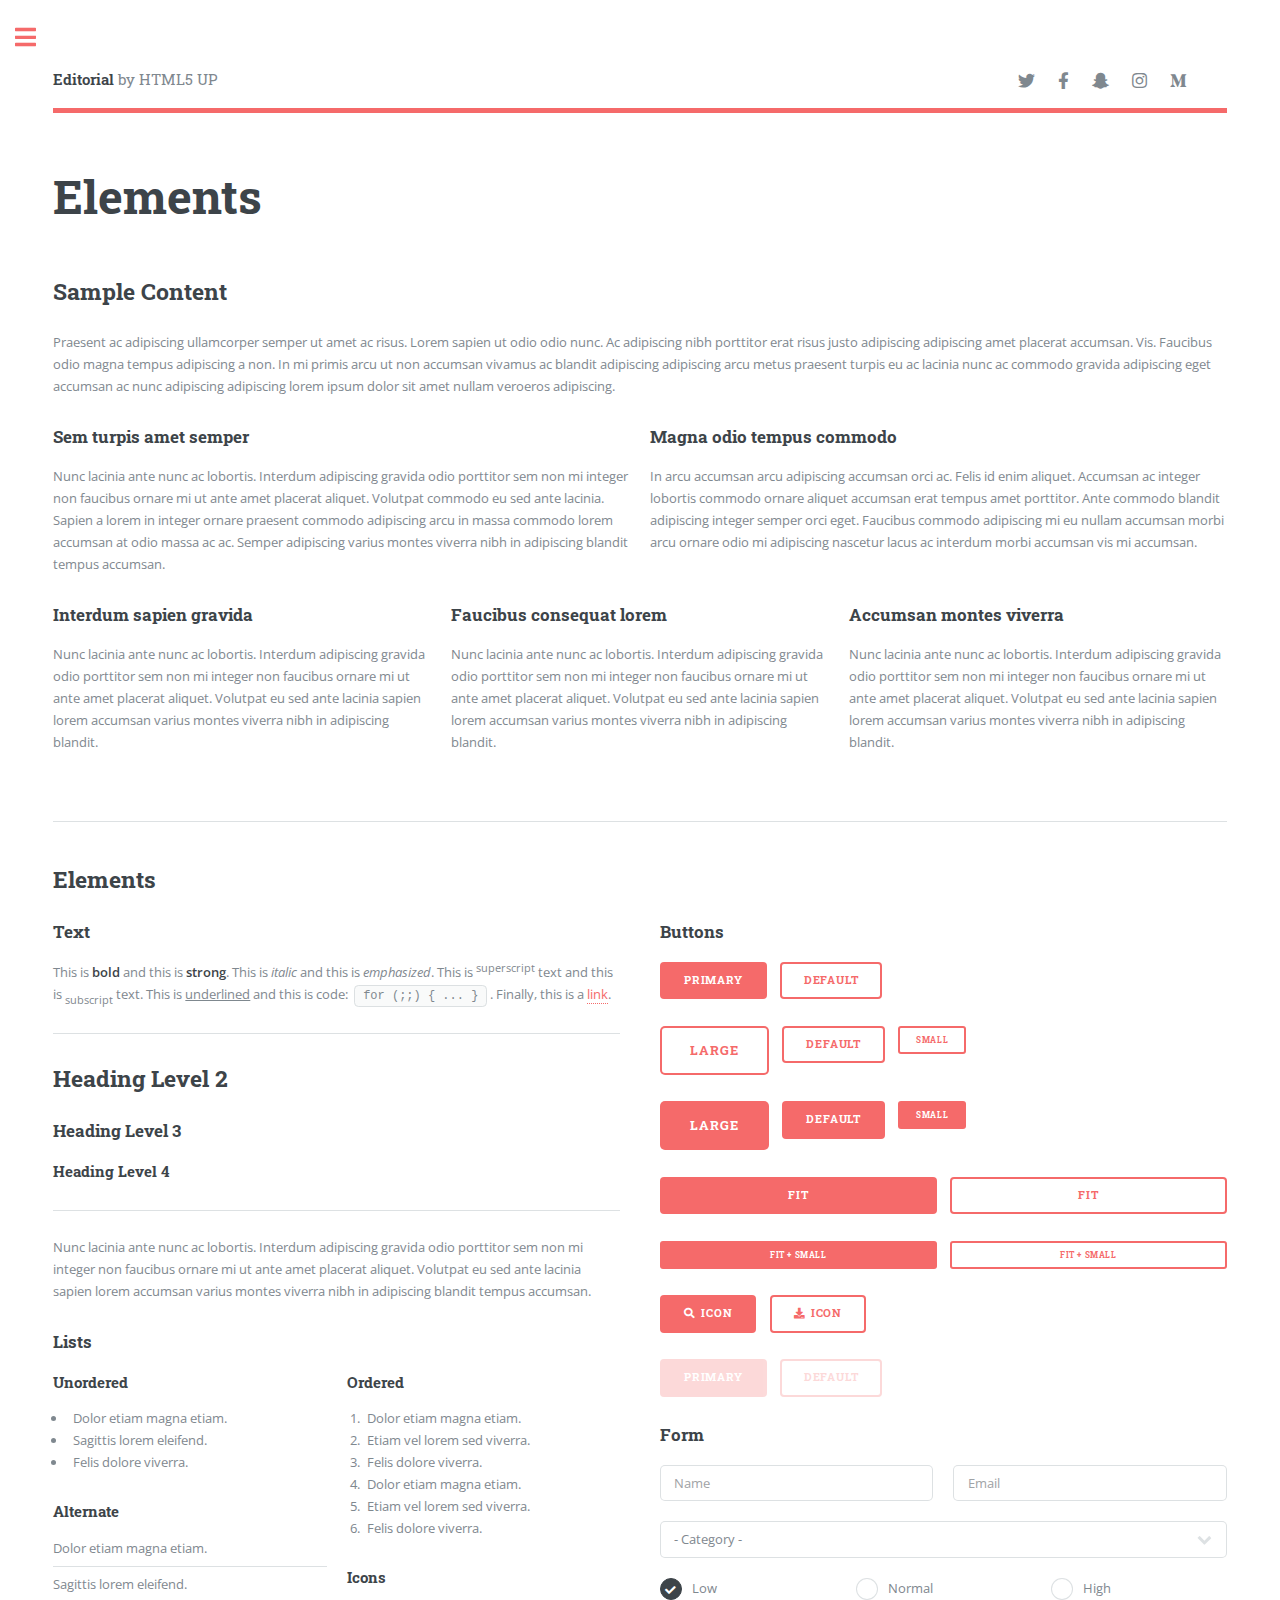
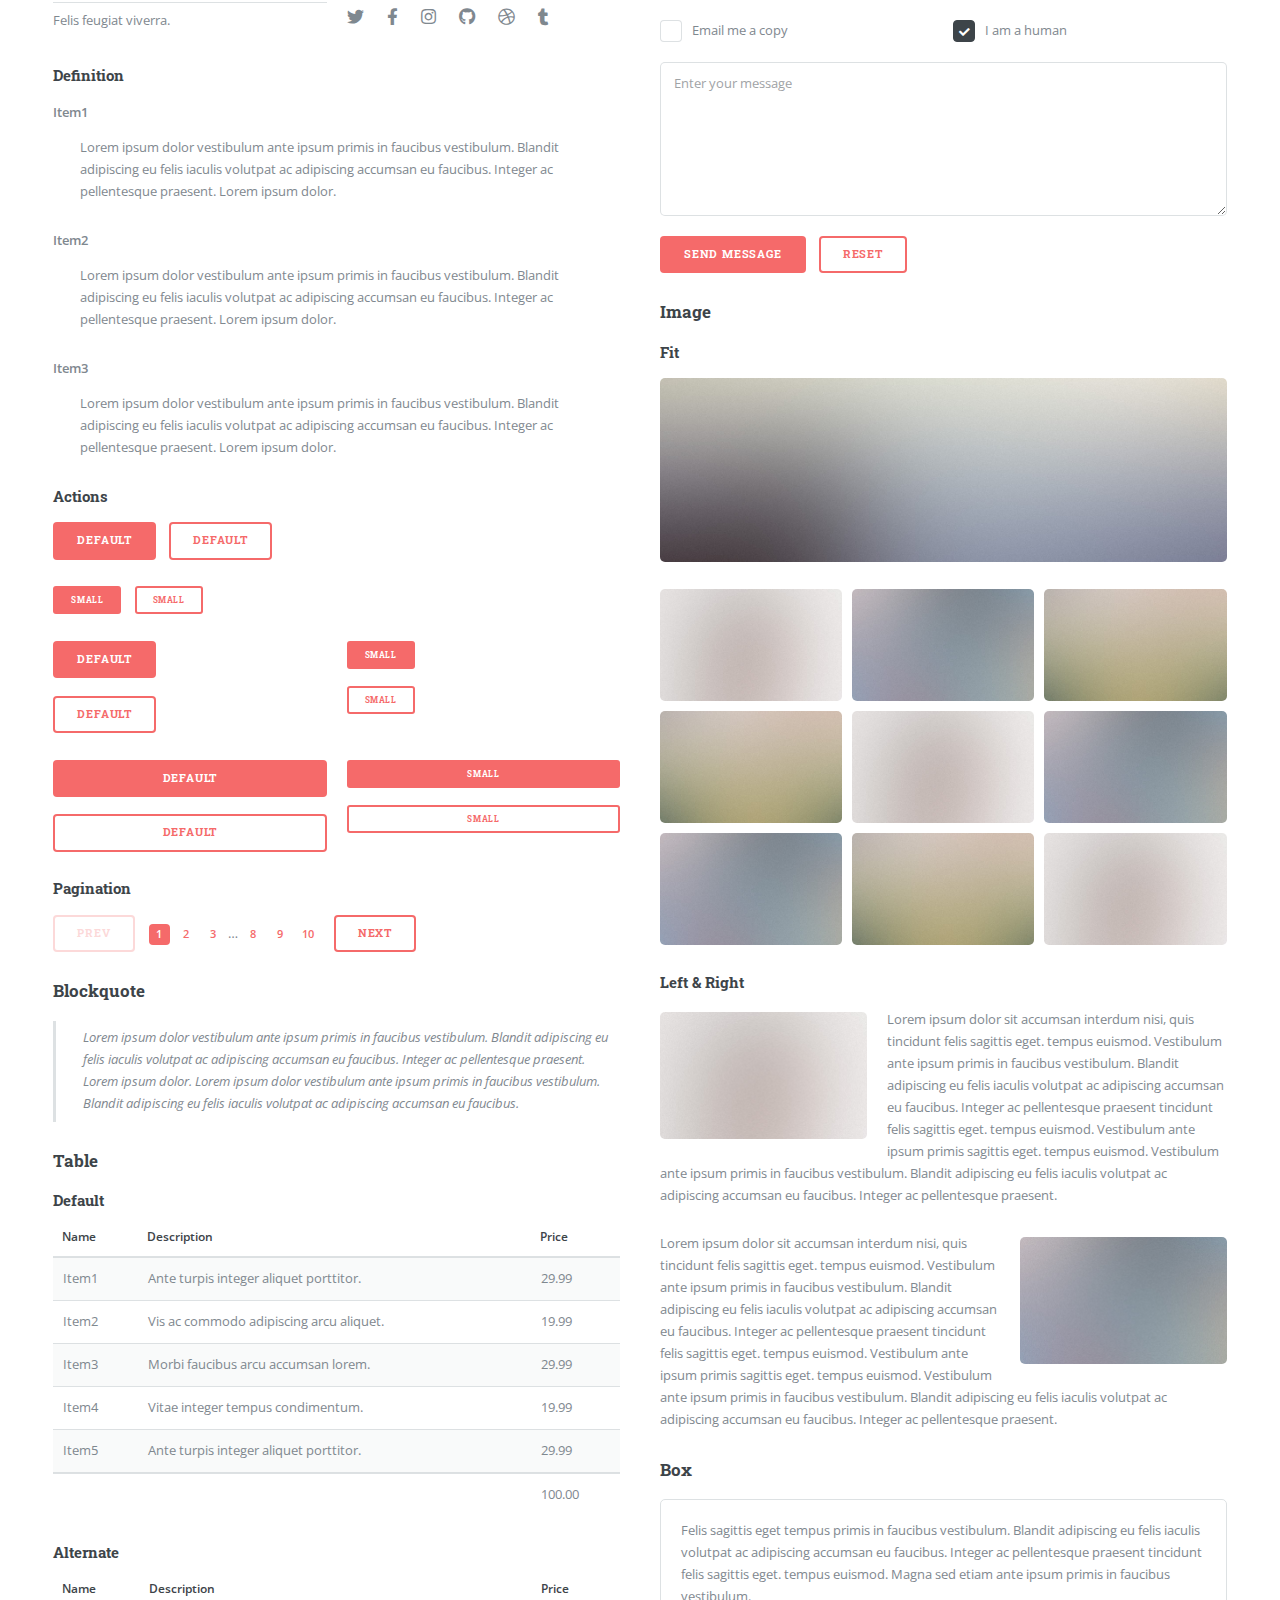
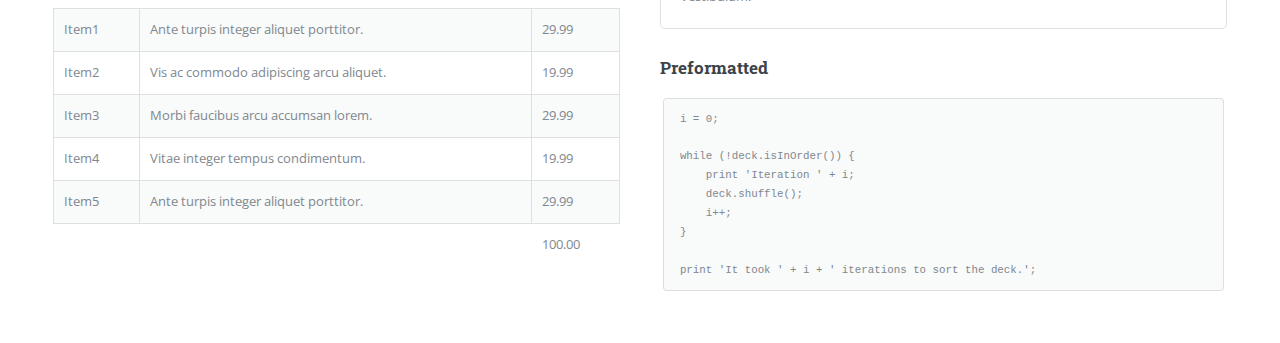
<file: elements.html>
<!DOCTYPE HTML>
<!--
	Editorial by HTML5 UP
	html5up.net | @ajlkn
	Free for personal and commercial use under the CCA 3.0 license (html5up.net/license)
-->
<html>
	<head>
		<title>Elements - Editorial by HTML5 UP</title>
		<meta charset="utf-8" />
		<meta name="viewport" content="width=device-width, initial-scale=1, user-scalable=no" />
		<link rel="stylesheet" href="assets/css/main.css" />
		
	</head>
	<body class="is-preload">

		<!-- Wrapper -->
			<div id="wrapper">

				<!-- Main -->
					<div id="main">
						<div class="inner">

							<!-- Header -->
								<header id="header">
									<a href="index.html" class="logo"><strong>Editorial</strong> by HTML5 UP</a>
									<ul class="icons">
										<li><a href="#" class="icon brands fa-twitter"><span class="label">Twitter</span></a></li>
										<li><a href="#" class="icon brands fa-facebook-f"><span class="label">Facebook</span></a></li>
										<li><a href="#" class="icon brands fa-snapchat-ghost"><span class="label">Snapchat</span></a></li>
										<li><a href="#" class="icon brands fa-instagram"><span class="label">Instagram</span></a></li>
										<li><a href="#" class="icon brands fa-medium-m"><span class="label">Medium</span></a></li>
									</ul>
								</header>

							<!-- Content -->
								<section>
									<header class="main">
										<h1>Elements</h1>
									</header>

									<!-- Content -->
										<h2 id="content">Sample Content</h2>
										<p>Praesent ac adipiscing ullamcorper semper ut amet ac risus. Lorem sapien ut odio odio nunc. Ac adipiscing nibh porttitor erat risus justo adipiscing adipiscing amet placerat accumsan. Vis. Faucibus odio magna tempus adipiscing a non. In mi primis arcu ut non accumsan vivamus ac blandit adipiscing adipiscing arcu metus praesent turpis eu ac lacinia nunc ac commodo gravida adipiscing eget accumsan ac nunc adipiscing adipiscing lorem ipsum dolor sit amet nullam veroeros adipiscing.</p>
										<div class="row">
											<div class="col-6 col-12-small">
												<h3>Sem turpis amet semper</h3>
												<p>Nunc lacinia ante nunc ac lobortis. Interdum adipiscing gravida odio porttitor sem non mi integer non faucibus ornare mi ut ante amet placerat aliquet. Volutpat commodo eu sed ante lacinia. Sapien a lorem in integer ornare praesent commodo adipiscing arcu in massa commodo lorem accumsan at odio massa ac ac. Semper adipiscing varius montes viverra nibh in adipiscing blandit tempus accumsan.</p>
											</div>
											<div class="col-6 col-12-small">
												<h3>Magna odio tempus commodo</h3>
												<p>In arcu accumsan arcu adipiscing accumsan orci ac. Felis id enim aliquet. Accumsan ac integer lobortis commodo ornare aliquet accumsan erat tempus amet porttitor. Ante commodo blandit adipiscing integer semper orci eget. Faucibus commodo adipiscing mi eu nullam accumsan morbi arcu ornare odio mi adipiscing nascetur lacus ac interdum morbi accumsan vis mi accumsan.</p>
											</div>
											<!-- Break -->
											<div class="col-4 col-12-medium">
												<h3>Interdum sapien gravida</h3>
												<p>Nunc lacinia ante nunc ac lobortis. Interdum adipiscing gravida odio porttitor sem non mi integer non faucibus ornare mi ut ante amet placerat aliquet. Volutpat eu sed ante lacinia sapien lorem accumsan varius montes viverra nibh in adipiscing blandit.</p>
											</div>
											<div class="col-4 col-12-medium">
												<h3>Faucibus consequat lorem</h3>
												<p>Nunc lacinia ante nunc ac lobortis. Interdum adipiscing gravida odio porttitor sem non mi integer non faucibus ornare mi ut ante amet placerat aliquet. Volutpat eu sed ante lacinia sapien lorem accumsan varius montes viverra nibh in adipiscing blandit.</p>
											</div>
											<div class="col-4 col-12-medium">
												<h3>Accumsan montes viverra</h3>
												<p>Nunc lacinia ante nunc ac lobortis. Interdum adipiscing gravida odio porttitor sem non mi integer non faucibus ornare mi ut ante amet placerat aliquet. Volutpat eu sed ante lacinia sapien lorem accumsan varius montes viverra nibh in adipiscing blandit.</p>
											</div>
										</div>

									<hr class="major" />

									<!-- Elements -->
										<h2 id="elements">Elements</h2>
										<div class="row gtr-200">
											<div class="col-6 col-12-medium">

												<!-- Text stuff -->
													<h3>Text</h3>
													<p>This is <b>bold</b> and this is <strong>strong</strong>. This is <i>italic</i> and this is <em>emphasized</em>.
													This is <sup>superscript</sup> text and this is <sub>subscript</sub> text.
													This is <u>underlined</u> and this is code: <code>for (;;) { ... }</code>.
													Finally, this is a <a href="#">link</a>.</p>
													<hr />
													<h2>Heading Level 2</h2>
													<h3>Heading Level 3</h3>
													<h4>Heading Level 4</h4>
													<hr />
													<p>Nunc lacinia ante nunc ac lobortis. Interdum adipiscing gravida odio porttitor sem non mi integer non faucibus ornare mi ut ante amet placerat aliquet. Volutpat eu sed ante lacinia sapien lorem accumsan varius montes viverra nibh in adipiscing blandit tempus accumsan.</p>

												<!-- Lists -->
													<h3>Lists</h3>
													<div class="row">
														<div class="col-6 col-12-small">

															<h4>Unordered</h4>
															<ul>
																<li>Dolor etiam magna etiam.</li>
																<li>Sagittis lorem eleifend.</li>
																<li>Felis dolore viverra.</li>
															</ul>

															<h4>Alternate</h4>
															<ul class="alt">
																<li>Dolor etiam magna etiam.</li>
																<li>Sagittis lorem eleifend.</li>
																<li>Felis feugiat viverra.</li>
															</ul>

														</div>
														<div class="col-6 col-12-small">

															<h4>Ordered</h4>
															<ol>
																<li>Dolor etiam magna etiam.</li>
																<li>Etiam vel lorem sed viverra.</li>
																<li>Felis dolore viverra.</li>
																<li>Dolor etiam magna etiam.</li>
																<li>Etiam vel lorem sed viverra.</li>
																<li>Felis dolore viverra.</li>
															</ol>

															<h4>Icons</h4>
															<ul class="icons">
																<li><a href="#" class="icon brands fa-twitter"><span class="label">Twitter</span></a></li>
																<li><a href="#" class="icon brands fa-facebook-f"><span class="label">Facebook</span></a></li>
																<li><a href="#" class="icon brands fa-instagram"><span class="label">Instagram</span></a></li>
																<li><a href="#" class="icon brands fa-github"><span class="label">Github</span></a></li>
																<li><a href="#" class="icon brands fa-dribbble"><span class="label">Dribbble</span></a></li>
																<li><a href="#" class="icon brands fa-tumblr"><span class="label">Tumblr</span></a></li>
															</ul>

														</div>
													</div>
													<h4>Definition</h4>
													<dl>
														<dt>Item1</dt>
														<dd>
															<p>Lorem ipsum dolor vestibulum ante ipsum primis in faucibus vestibulum. Blandit adipiscing eu felis iaculis volutpat ac adipiscing accumsan eu faucibus. Integer ac pellentesque praesent. Lorem ipsum dolor.</p>
														</dd>
														<dt>Item2</dt>
														<dd>
															<p>Lorem ipsum dolor vestibulum ante ipsum primis in faucibus vestibulum. Blandit adipiscing eu felis iaculis volutpat ac adipiscing accumsan eu faucibus. Integer ac pellentesque praesent. Lorem ipsum dolor.</p>
														</dd>
														<dt>Item3</dt>
														<dd>
															<p>Lorem ipsum dolor vestibulum ante ipsum primis in faucibus vestibulum. Blandit adipiscing eu felis iaculis volutpat ac adipiscing accumsan eu faucibus. Integer ac pellentesque praesent. Lorem ipsum dolor.</p>
														</dd>
													</dl>

													<h4>Actions</h4>
													<ul class="actions">
														<li><a href="#" class="button primary">Default</a></li>
														<li><a href="#" class="button">Default</a></li>
													</ul>
													<ul class="actions small">
														<li><a href="#" class="button primary small">Small</a></li>
														<li><a href="#" class="button small">Small</a></li>
													</ul>
													<div class="row">
														<div class="col-6 col-12-small">
															<ul class="actions stacked">
																<li><a href="#" class="button primary">Default</a></li>
																<li><a href="#" class="button">Default</a></li>
															</ul>
														</div>
														<div class="col-6 col-12-small">
															<ul class="actions stacked">
																<li><a href="#" class="button primary small">Small</a></li>
																<li><a href="#" class="button small">Small</a></li>
															</ul>
														</div>
														<div class="col-6 col-12-small">
															<ul class="actions stacked">
																<li><a href="#" class="button primary fit">Default</a></li>
																<li><a href="#" class="button fit">Default</a></li>
															</ul>
														</div>
														<div class="col-6 col-12-small">
															<ul class="actions stacked">
																<li><a href="#" class="button primary small fit">Small</a></li>
																<li><a href="#" class="button small fit">Small</a></li>
															</ul>
														</div>
													</div>

													<h4>Pagination</h4>
													<ul class="pagination">
														<li><span class="button disabled">Prev</span></li>
														<li><a href="#" class="page active">1</a></li>
														<li><a href="#" class="page">2</a></li>
														<li><a href="#" class="page">3</a></li>
														<li><span>&hellip;</span></li>
														<li><a href="#" class="page">8</a></li>
														<li><a href="#" class="page">9</a></li>
														<li><a href="#" class="page">10</a></li>
														<li><a href="#" class="button">Next</a></li>
													</ul>

												<!-- Blockquote -->
													<h3>Blockquote</h3>
													<blockquote>Lorem ipsum dolor vestibulum ante ipsum primis in faucibus vestibulum. Blandit adipiscing eu felis iaculis volutpat ac adipiscing accumsan eu faucibus. Integer ac pellentesque praesent. Lorem ipsum dolor. Lorem ipsum dolor vestibulum ante ipsum primis in faucibus vestibulum. Blandit adipiscing eu felis iaculis volutpat ac adipiscing accumsan eu faucibus.</blockquote>

												<!-- Table -->
													<h3>Table</h3>

													<h4>Default</h4>
													<div class="table-wrapper">
														<table>
															<thead>
																<tr>
																	<th>Name</th>
																	<th>Description</th>
																	<th>Price</th>
																</tr>
															</thead>
															<tbody>
																<tr>
																	<td>Item1</td>
																	<td>Ante turpis integer aliquet porttitor.</td>
																	<td>29.99</td>
																</tr>
																<tr>
																	<td>Item2</td>
																	<td>Vis ac commodo adipiscing arcu aliquet.</td>
																	<td>19.99</td>
																</tr>
																<tr>
																	<td>Item3</td>
																	<td> Morbi faucibus arcu accumsan lorem.</td>
																	<td>29.99</td>
																</tr>
																<tr>
																	<td>Item4</td>
																	<td>Vitae integer tempus condimentum.</td>
																	<td>19.99</td>
																</tr>
																<tr>
																	<td>Item5</td>
																	<td>Ante turpis integer aliquet porttitor.</td>
																	<td>29.99</td>
																</tr>
															</tbody>
															<tfoot>
																<tr>
																	<td colspan="2"></td>
																	<td>100.00</td>
																</tr>
															</tfoot>
														</table>
													</div>

													<h4>Alternate</h4>
													<div class="table-wrapper">
														<table class="alt">
															<thead>
																<tr>
																	<th>Name</th>
																	<th>Description</th>
																	<th>Price</th>
																</tr>
															</thead>
															<tbody>
																<tr>
																	<td>Item1</td>
																	<td>Ante turpis integer aliquet porttitor.</td>
																	<td>29.99</td>
																</tr>
																<tr>
																	<td>Item2</td>
																	<td>Vis ac commodo adipiscing arcu aliquet.</td>
																	<td>19.99</td>
																</tr>
																<tr>
																	<td>Item3</td>
																	<td> Morbi faucibus arcu accumsan lorem.</td>
																	<td>29.99</td>
																</tr>
																<tr>
																	<td>Item4</td>
																	<td>Vitae integer tempus condimentum.</td>
																	<td>19.99</td>
																</tr>
																<tr>
																	<td>Item5</td>
																	<td>Ante turpis integer aliquet porttitor.</td>
																	<td>29.99</td>
																</tr>
															</tbody>
															<tfoot>
																<tr>
																	<td colspan="2"></td>
																	<td>100.00</td>
																</tr>
															</tfoot>
														</table>
													</div>

											</div>
											<div class="col-6 col-12-medium">

												<!-- Buttons -->
													<h3>Buttons</h3>
													<ul class="actions">
														<li><a href="#" class="button primary">Primary</a></li>
														<li><a href="#" class="button">Default</a></li>
													</ul>
													<ul class="actions">
														<li><a href="#" class="button large">Large</a></li>
														<li><a href="#" class="button">Default</a></li>
														<li><a href="#" class="button small">Small</a></li>
													</ul>
													<ul class="actions">
														<li><a href="#" class="button primary large">Large</a></li>
														<li><a href="#" class="button primary">Default</a></li>
														<li><a href="#" class="button primary small">Small</a></li>
													</ul>
													<ul class="actions fit">
														<li><a href="#" class="button primary fit">Fit</a></li>
														<li><a href="#" class="button fit">Fit</a></li>
													</ul>
													<ul class="actions fit small">
														<li><a href="#" class="button primary fit small">Fit + Small</a></li>
														<li><a href="#" class="button fit small">Fit + Small</a></li>
													</ul>
													<ul class="actions">
														<li><a href="#" class="button primary icon solid fa-search">Icon</a></li>
														<li><a href="#" class="button icon solid fa-download">Icon</a></li>
													</ul>
													<ul class="actions">
														<li><span class="button primary disabled">Primary</span></li>
														<li><span class="button disabled">Default</span></li>
													</ul>

												<!-- Form -->
													<h3>Form</h3>

													<form method="post" action="#">
														<div class="row gtr-uniform">
															<div class="col-6 col-12-xsmall">
																<input type="text" name="demo-name" id="demo-name" value="" placeholder="Name" />
															</div>
															<div class="col-6 col-12-xsmall">
																<input type="email" name="demo-email" id="demo-email" value="" placeholder="Email" />
															</div>
															<!-- Break -->
															<div class="col-12">
																<select name="demo-category" id="demo-category">
																	<option value="">- Category -</option>
																	<option value="1">Manufacturing</option>
																	<option value="1">Shipping</option>
																	<option value="1">Administration</option>
																	<option value="1">Human Resources</option>
																</select>
															</div>
															<!-- Break -->
															<div class="col-4 col-12-small">
																<input type="radio" id="demo-priority-low" name="demo-priority" checked>
																<label for="demo-priority-low">Low</label>
															</div>
															<div class="col-4 col-12-small">
																<input type="radio" id="demo-priority-normal" name="demo-priority">
																<label for="demo-priority-normal">Normal</label>
															</div>
															<div class="col-4 col-12-small">
																<input type="radio" id="demo-priority-high" name="demo-priority">
																<label for="demo-priority-high">High</label>
															</div>
															<!-- Break -->
															<div class="col-6 col-12-small">
																<input type="checkbox" id="demo-copy" name="demo-copy">
																<label for="demo-copy">Email me a copy</label>
															</div>
															<div class="col-6 col-12-small">
																<input type="checkbox" id="demo-human" name="demo-human" checked>
																<label for="demo-human">I am a human</label>
															</div>
															<!-- Break -->
															<div class="col-12">
																<textarea name="demo-message" id="demo-message" placeholder="Enter your message" rows="6"></textarea>
															</div>
															<!-- Break -->
															<div class="col-12">
																<ul class="actions">
																	<li><input type="submit" value="Send Message" class="primary" /></li>
																	<li><input type="reset" value="Reset" /></li>
																</ul>
															</div>
														</div>
													</form>

												<!-- Image -->
													<h3>Image</h3>

													<h4>Fit</h4>
													<span class="image fit"><img src="images/pic11.jpg" alt="" /></span>
													<div class="box alt">
														<div class="row gtr-50 gtr-uniform">
															<div class="col-4"><span class="image fit"><img src="images/pic01.jpg" alt="" /></span></div>
															<div class="col-4"><span class="image fit"><img src="images/pic02.jpg" alt="" /></span></div>
															<div class="col-4"><span class="image fit"><img src="images/pic03.jpg" alt="" /></span></div>
															<!-- Break -->
															<div class="col-4"><span class="image fit"><img src="images/pic03.jpg" alt="" /></span></div>
															<div class="col-4"><span class="image fit"><img src="images/pic01.jpg" alt="" /></span></div>
															<div class="col-4"><span class="image fit"><img src="images/pic02.jpg" alt="" /></span></div>
															<!-- Break -->
															<div class="col-4"><span class="image fit"><img src="images/pic02.jpg" alt="" /></span></div>
															<div class="col-4"><span class="image fit"><img src="images/pic03.jpg" alt="" /></span></div>
															<div class="col-4"><span class="image fit"><img src="images/pic01.jpg" alt="" /></span></div>
														</div>
													</div>

													<h4>Left &amp; Right</h4>
													<p><span class="image left"><img src="images/pic01.jpg" alt="" /></span>Lorem ipsum dolor sit accumsan interdum nisi, quis tincidunt felis sagittis eget. tempus euismod. Vestibulum ante ipsum primis in faucibus vestibulum. Blandit adipiscing eu felis iaculis volutpat ac adipiscing accumsan eu faucibus. Integer ac pellentesque praesent tincidunt felis sagittis eget. tempus euismod. Vestibulum ante ipsum primis sagittis eget. tempus euismod. Vestibulum ante ipsum primis in faucibus vestibulum. Blandit adipiscing eu felis iaculis volutpat ac adipiscing accumsan eu faucibus. Integer ac pellentesque praesent.</p>
													<p><span class="image right"><img src="images/pic02.jpg" alt="" /></span>Lorem ipsum dolor sit accumsan interdum nisi, quis tincidunt felis sagittis eget. tempus euismod. Vestibulum ante ipsum primis in faucibus vestibulum. Blandit adipiscing eu felis iaculis volutpat ac adipiscing accumsan eu faucibus. Integer ac pellentesque praesent tincidunt felis sagittis eget. tempus euismod. Vestibulum ante ipsum primis sagittis eget. tempus euismod. Vestibulum ante ipsum primis in faucibus vestibulum. Blandit adipiscing eu felis iaculis volutpat ac adipiscing accumsan eu faucibus. Integer ac pellentesque praesent.</p>

												<!-- Box -->
													<h3>Box</h3>
													<div class="box">
														<p>Felis sagittis eget tempus primis in faucibus vestibulum. Blandit adipiscing eu felis iaculis volutpat ac adipiscing accumsan eu faucibus. Integer ac pellentesque praesent tincidunt felis sagittis eget. tempus euismod. Magna sed etiam ante ipsum primis in faucibus vestibulum.</p>
													</div>

												<!-- Preformatted Code -->
													<h3>Preformatted</h3>
													<pre><code>i = 0;

while (!deck.isInOrder()) {
    print 'Iteration ' + i;
    deck.shuffle();
    i++;
}

print 'It took ' + i + ' iterations to sort the deck.';
</code></pre>

											</div>
										</div>

								</section>

						</div>
					</div>

				<!-- Sidebar -->
					<div id="sidebar">
						<div class="inner">

							<!-- Search -->
								<section id="search" class="alt">
									<form method="post" action="#">
										<input type="text" name="query" id="query" placeholder="Search" />
									</form>
								</section>

							<!-- Menu -->
								<nav id="menu">
									<header class="major">
										<h2>Menu</h2>
									</header>
									<ul>
										<li><a href="index.html">Homepage</a></li>
										<li><a href="generic.html">Generic</a></li>
										<li><a href="elements.html">Elements</a></li>
										<li>
											<span class="opener">Submenu</span>
											<ul>
												<li><a href="#">Lorem Dolor</a></li>
												<li><a href="#">Ipsum Adipiscing</a></li>
												<li><a href="#">Tempus Magna</a></li>
												<li><a href="#">Feugiat Veroeros</a></li>
											</ul>
										</li>
										<li><a href="#">Etiam Dolore</a></li>
										<li><a href="#">Adipiscing</a></li>
										<li>
											<span class="opener">Another Submenu</span>
											<ul>
												<li><a href="#">Lorem Dolor</a></li>
												<li><a href="#">Ipsum Adipiscing</a></li>
												<li><a href="#">Tempus Magna</a></li>
												<li><a href="#">Feugiat Veroeros</a></li>
											</ul>
										</li>
										<li><a href="#">Maximus Erat</a></li>
										<li><a href="#">Sapien Mauris</a></li>
										<li><a href="#">Amet Lacinia</a></li>
									</ul>
								</nav>

							<!-- Section -->
								<section>
									<header class="major">
										<h2>Ante interdum</h2>
									</header>
									<div class="mini-posts">
										<article>
											<a href="#" class="image"><img src="images/pic07.jpg" alt="" /></a>
											<p>Aenean ornare velit lacus, ac varius enim lorem ullamcorper dolore aliquam.</p>
										</article>
										<article>
											<a href="#" class="image"><img src="images/pic08.jpg" alt="" /></a>
											<p>Aenean ornare velit lacus, ac varius enim lorem ullamcorper dolore aliquam.</p>
										</article>
										<article>
											<a href="#" class="image"><img src="images/pic09.jpg" alt="" /></a>
											<p>Aenean ornare velit lacus, ac varius enim lorem ullamcorper dolore aliquam.</p>
										</article>
									</div>
									<ul class="actions">
										<li><a href="#" class="button">More</a></li>
									</ul>
								</section>

							<!-- Section -->
								<section>
									<header class="major">
										<h2>Get in touch</h2>
									</header>
									<p>Sed varius enim lorem ullamcorper dolore aliquam aenean ornare velit lacus, ac varius enim lorem ullamcorper dolore. Proin sed aliquam facilisis ante interdum. Sed nulla amet lorem feugiat tempus aliquam.</p>
									<ul class="contact">
										<li class="icon solid fa-envelope"><a href="#">information@untitled.tld</a></li>
										<li class="icon solid fa-phone">(000) 000-0000</li>
										<li class="icon solid fa-home">1234 Somewhere Road #8254<br />
										Nashville, TN 00000-0000</li>
									</ul>
								</section>

							<!-- Footer -->
								<footer id="footer">
									<p class="copyright">&copy; Untitled. All rights reserved. Demo Images: <a href="https://unsplash.com">Unsplash</a>. Design: <a href="https://html5up.net">HTML5 UP</a>.</p>
								</footer>

						</div>
					</div>

			</div>

		<!-- Scripts -->
			<script src="assets/js/jquery.min.js"></script>
			<script src="assets/js/browser.min.js"></script>
			<script src="assets/js/breakpoints.min.js"></script>
			<script src="assets/js/util.js"></script>
			<script src="assets/js/main.js"></script>

	</body>
</html>
</file>
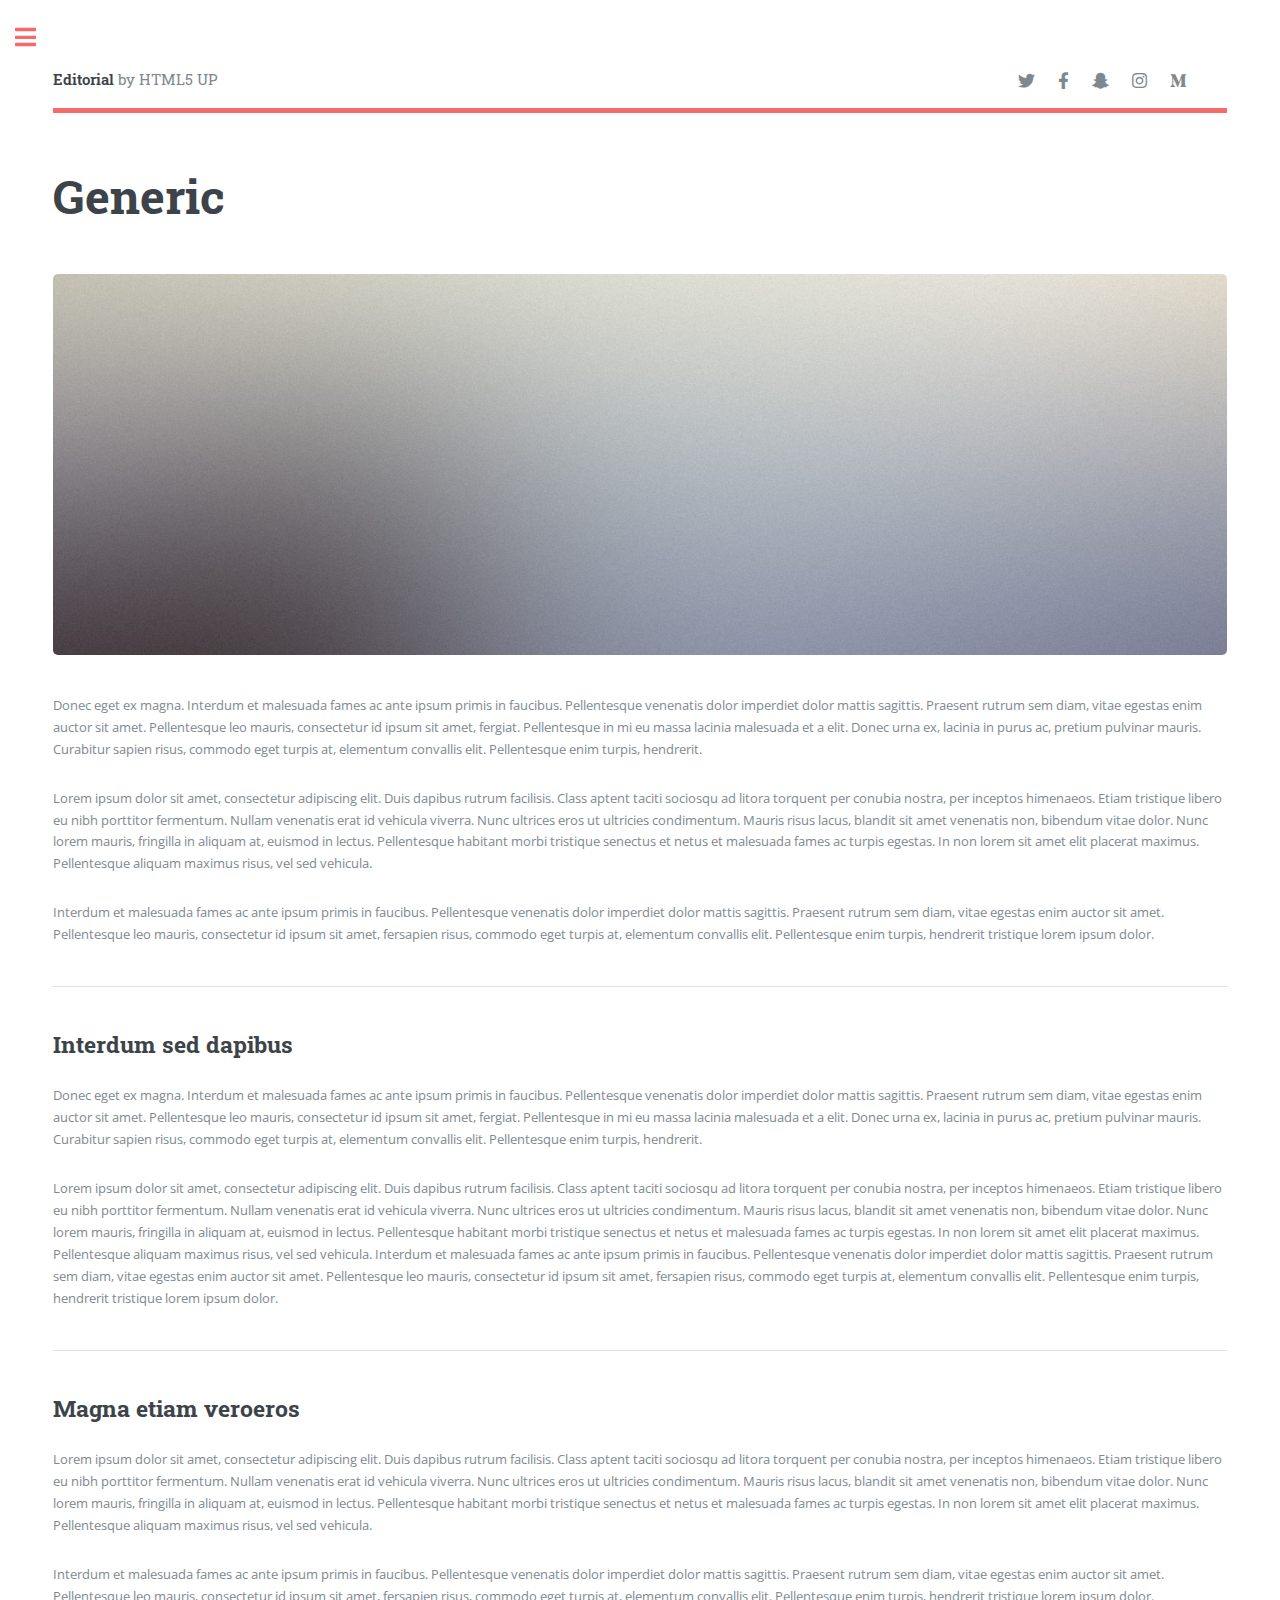
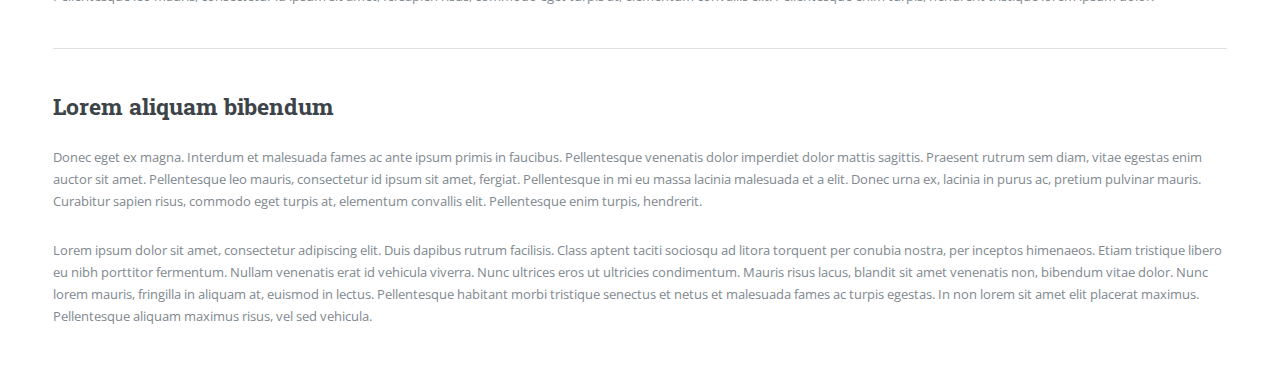
<file: generic.html>
<!DOCTYPE HTML>
<!--
	Editorial by HTML5 UP
	html5up.net | @ajlkn
	Free for personal and commercial use under the CCA 3.0 license (html5up.net/license)
-->
<html>
	<head>
		<title>Generic - Editorial by HTML5 UP</title>
		<meta charset="utf-8" />
		<meta name="viewport" content="width=device-width, initial-scale=1, user-scalable=no" />
		<link rel="stylesheet" href="assets/css/main.css" />
		
	</head>
	<body class="is-preload">

		<!-- Wrapper -->
			<div id="wrapper">

				<!-- Main -->
					<div id="main">
						<div class="inner">

							<!-- Header -->
								<header id="header">
									<a href="index.html" class="logo"><strong>Editorial</strong> by HTML5 UP</a>
									<ul class="icons">
										<li><a href="#" class="icon brands fa-twitter"><span class="label">Twitter</span></a></li>
										<li><a href="#" class="icon brands fa-facebook-f"><span class="label">Facebook</span></a></li>
										<li><a href="#" class="icon brands fa-snapchat-ghost"><span class="label">Snapchat</span></a></li>
										<li><a href="#" class="icon brands fa-instagram"><span class="label">Instagram</span></a></li>
										<li><a href="#" class="icon brands fa-medium-m"><span class="label">Medium</span></a></li>
									</ul>
								</header>

							<!-- Content -->
								<section>
									<header class="main">
										<h1>Generic</h1>
									</header>

									<span class="image main"><img src="images/pic11.jpg" alt="" /></span>

									<p>Donec eget ex magna. Interdum et malesuada fames ac ante ipsum primis in faucibus. Pellentesque venenatis dolor imperdiet dolor mattis sagittis. Praesent rutrum sem diam, vitae egestas enim auctor sit amet. Pellentesque leo mauris, consectetur id ipsum sit amet, fergiat. Pellentesque in mi eu massa lacinia malesuada et a elit. Donec urna ex, lacinia in purus ac, pretium pulvinar mauris. Curabitur sapien risus, commodo eget turpis at, elementum convallis elit. Pellentesque enim turpis, hendrerit.</p>
									<p>Lorem ipsum dolor sit amet, consectetur adipiscing elit. Duis dapibus rutrum facilisis. Class aptent taciti sociosqu ad litora torquent per conubia nostra, per inceptos himenaeos. Etiam tristique libero eu nibh porttitor fermentum. Nullam venenatis erat id vehicula viverra. Nunc ultrices eros ut ultricies condimentum. Mauris risus lacus, blandit sit amet venenatis non, bibendum vitae dolor. Nunc lorem mauris, fringilla in aliquam at, euismod in lectus. Pellentesque habitant morbi tristique senectus et netus et malesuada fames ac turpis egestas. In non lorem sit amet elit placerat maximus. Pellentesque aliquam maximus risus, vel sed vehicula.</p>
									<p>Interdum et malesuada fames ac ante ipsum primis in faucibus. Pellentesque venenatis dolor imperdiet dolor mattis sagittis. Praesent rutrum sem diam, vitae egestas enim auctor sit amet. Pellentesque leo mauris, consectetur id ipsum sit amet, fersapien risus, commodo eget turpis at, elementum convallis elit. Pellentesque enim turpis, hendrerit tristique lorem ipsum dolor.</p>

									<hr class="major" />

									<h2>Interdum sed dapibus</h2>
									<p>Donec eget ex magna. Interdum et malesuada fames ac ante ipsum primis in faucibus. Pellentesque venenatis dolor imperdiet dolor mattis sagittis. Praesent rutrum sem diam, vitae egestas enim auctor sit amet. Pellentesque leo mauris, consectetur id ipsum sit amet, fergiat. Pellentesque in mi eu massa lacinia malesuada et a elit. Donec urna ex, lacinia in purus ac, pretium pulvinar mauris. Curabitur sapien risus, commodo eget turpis at, elementum convallis elit. Pellentesque enim turpis, hendrerit.</p>
									<p>Lorem ipsum dolor sit amet, consectetur adipiscing elit. Duis dapibus rutrum facilisis. Class aptent taciti sociosqu ad litora torquent per conubia nostra, per inceptos himenaeos. Etiam tristique libero eu nibh porttitor fermentum. Nullam venenatis erat id vehicula viverra. Nunc ultrices eros ut ultricies condimentum. Mauris risus lacus, blandit sit amet venenatis non, bibendum vitae dolor. Nunc lorem mauris, fringilla in aliquam at, euismod in lectus. Pellentesque habitant morbi tristique senectus et netus et malesuada fames ac turpis egestas. In non lorem sit amet elit placerat maximus. Pellentesque aliquam maximus risus, vel sed vehicula. Interdum et malesuada fames ac ante ipsum primis in faucibus. Pellentesque venenatis dolor imperdiet dolor mattis sagittis. Praesent rutrum sem diam, vitae egestas enim auctor sit amet. Pellentesque leo mauris, consectetur id ipsum sit amet, fersapien risus, commodo eget turpis at, elementum convallis elit. Pellentesque enim turpis, hendrerit tristique lorem ipsum dolor.</p>

									<hr class="major" />

									<h2>Magna etiam veroeros</h2>
									<p>Lorem ipsum dolor sit amet, consectetur adipiscing elit. Duis dapibus rutrum facilisis. Class aptent taciti sociosqu ad litora torquent per conubia nostra, per inceptos himenaeos. Etiam tristique libero eu nibh porttitor fermentum. Nullam venenatis erat id vehicula viverra. Nunc ultrices eros ut ultricies condimentum. Mauris risus lacus, blandit sit amet venenatis non, bibendum vitae dolor. Nunc lorem mauris, fringilla in aliquam at, euismod in lectus. Pellentesque habitant morbi tristique senectus et netus et malesuada fames ac turpis egestas. In non lorem sit amet elit placerat maximus. Pellentesque aliquam maximus risus, vel sed vehicula.</p>
									<p>Interdum et malesuada fames ac ante ipsum primis in faucibus. Pellentesque venenatis dolor imperdiet dolor mattis sagittis. Praesent rutrum sem diam, vitae egestas enim auctor sit amet. Pellentesque leo mauris, consectetur id ipsum sit amet, fersapien risus, commodo eget turpis at, elementum convallis elit. Pellentesque enim turpis, hendrerit tristique lorem ipsum dolor.</p>

									<hr class="major" />

									<h2>Lorem aliquam bibendum</h2>
									<p>Donec eget ex magna. Interdum et malesuada fames ac ante ipsum primis in faucibus. Pellentesque venenatis dolor imperdiet dolor mattis sagittis. Praesent rutrum sem diam, vitae egestas enim auctor sit amet. Pellentesque leo mauris, consectetur id ipsum sit amet, fergiat. Pellentesque in mi eu massa lacinia malesuada et a elit. Donec urna ex, lacinia in purus ac, pretium pulvinar mauris. Curabitur sapien risus, commodo eget turpis at, elementum convallis elit. Pellentesque enim turpis, hendrerit.</p>
									<p>Lorem ipsum dolor sit amet, consectetur adipiscing elit. Duis dapibus rutrum facilisis. Class aptent taciti sociosqu ad litora torquent per conubia nostra, per inceptos himenaeos. Etiam tristique libero eu nibh porttitor fermentum. Nullam venenatis erat id vehicula viverra. Nunc ultrices eros ut ultricies condimentum. Mauris risus lacus, blandit sit amet venenatis non, bibendum vitae dolor. Nunc lorem mauris, fringilla in aliquam at, euismod in lectus. Pellentesque habitant morbi tristique senectus et netus et malesuada fames ac turpis egestas. In non lorem sit amet elit placerat maximus. Pellentesque aliquam maximus risus, vel sed vehicula.</p>

								</section>

						</div>
					</div>

				<!-- Sidebar -->
					<div id="sidebar">
						<div class="inner">

							<!-- Search -->
								<section id="search" class="alt">
									<form method="post" action="#">
										<input type="text" name="query" id="query" placeholder="Search" />
									</form>
								</section>

							<!-- Menu -->
								<nav id="menu">
									<header class="major">
										<h2>Menu</h2>
									</header>
									<ul>
										<li><a href="index.html">Homepage</a></li>
										<li><a href="generic.html">Generic</a></li>
										<li><a href="elements.html">Elements</a></li>
										<li>
											<span class="opener">Submenu</span>
											<ul>
												<li><a href="#">Lorem Dolor</a></li>
												<li><a href="#">Ipsum Adipiscing</a></li>
												<li><a href="#">Tempus Magna</a></li>
												<li><a href="#">Feugiat Veroeros</a></li>
											</ul>
										</li>
										<li><a href="#">Etiam Dolore</a></li>
										<li><a href="#">Adipiscing</a></li>
										<li>
											<span class="opener">Another Submenu</span>
											<ul>
												<li><a href="#">Lorem Dolor</a></li>
												<li><a href="#">Ipsum Adipiscing</a></li>
												<li><a href="#">Tempus Magna</a></li>
												<li><a href="#">Feugiat Veroeros</a></li>
											</ul>
										</li>
										<li><a href="#">Maximus Erat</a></li>
										<li><a href="#">Sapien Mauris</a></li>
										<li><a href="#">Amet Lacinia</a></li>
									</ul>
								</nav>

							<!-- Section -->
								<section>
									<header class="major">
										<h2>Ante interdum</h2>
									</header>
									<div class="mini-posts">
										<article>
											<a href="#" class="image"><img src="images/pic07.jpg" alt="" /></a>
											<p>Aenean ornare velit lacus, ac varius enim lorem ullamcorper dolore aliquam.</p>
										</article>
										<article>
											<a href="#" class="image"><img src="images/pic08.jpg" alt="" /></a>
											<p>Aenean ornare velit lacus, ac varius enim lorem ullamcorper dolore aliquam.</p>
										</article>
										<article>
											<a href="#" class="image"><img src="images/pic09.jpg" alt="" /></a>
											<p>Aenean ornare velit lacus, ac varius enim lorem ullamcorper dolore aliquam.</p>
										</article>
									</div>
									<ul class="actions">
										<li><a href="#" class="button">More</a></li>
									</ul>
								</section>

							<!-- Section -->
								<section>
									<header class="major">
										<h2>Get in touch</h2>
									</header>
									<p>Sed varius enim lorem ullamcorper dolore aliquam aenean ornare velit lacus, ac varius enim lorem ullamcorper dolore. Proin sed aliquam facilisis ante interdum. Sed nulla amet lorem feugiat tempus aliquam.</p>
									<ul class="contact">
										<li class="icon solid fa-envelope"><a href="#">information@untitled.tld</a></li>
										<li class="icon solid fa-phone">(000) 000-0000</li>
										<li class="icon solid fa-home">1234 Somewhere Road #8254<br />
										Nashville, TN 00000-0000</li>
									</ul>
								</section>

							<!-- Footer -->
								<footer id="footer">
									<p class="copyright">&copy; Untitled. All rights reserved. Demo Images: <a href="https://unsplash.com">Unsplash</a>. Design: <a href="https://html5up.net">HTML5 UP</a>.</p>
								</footer>

						</div>
					</div>

			</div>

		<!-- Scripts -->
			<script src="assets/js/jquery.min.js"></script>
			<script src="assets/js/browser.min.js"></script>
			<script src="assets/js/breakpoints.min.js"></script>
			<script src="assets/js/util.js"></script>
			<script src="assets/js/main.js"></script>

	</body>
</html>
</file>
<file: assets/css/main.css>
@import url(fontawesome-all.min.css);
@import url("https://fonts.googleapis.com/css?family=Open+Sans:400,600,400italic,600italic|Roboto+Slab:400,700");
/*
	Editorial by HTML5 UP
	html5up.net | @ajlkn
	Free for personal and commercial use under the CCA 3.0 license (html5up.net/license)
*/
html, body, div, span, applet, object,
iframe, h1, h2, h3, h4, h5, h6, p, blockquote,
pre, a, abbr, acronym, address, big, cite,
code, del, dfn, em, img, ins, kbd, q, s, samp,
small, strike, strong, sub, sup, tt, var, b,
u, i, center, dl, dt, dd, ol, ul, li, fieldset,
form, label, legend, table, caption, tbody,
tfoot, thead, tr, th, td, article, aside,
canvas, details, embed, figure, figcaption,
footer, header, hgroup, menu, nav, output, ruby,
section, summary, time, mark, audio, video {
  margin: 0;
  padding: 0;
  border: 0;
  font-size: 100%;
  font: inherit;
  vertical-align: baseline; }

article, aside, details, figcaption, figure,
footer, header, hgroup, menu, nav, section {
  display: block; }

body {
  line-height: 1; }

ol, ul {
  list-style: none; }

blockquote, q {
  quotes: none; }
  blockquote:before, blockquote:after, q:before, q:after {
    content: '';
    content: none; }

table {
  border-collapse: collapse;
  border-spacing: 0; }

body {
  -webkit-text-size-adjust: none; }

mark {
  background-color: transparent;
  color: inherit; }

input::-moz-focus-inner {
  border: 0;
  padding: 0; }

input, select, textarea {
  -moz-appearance: none;
  -webkit-appearance: none;
  -ms-appearance: none;
  appearance: none; }

/* Basic */
@-ms-viewport {
  width: device-width; }

body {
  -ms-overflow-style: scrollbar; }

@media screen and (max-width: 480px) {
  html, body {
    min-width: 320px; } }

html {
  box-sizing: border-box; }

*, *:before, *:after {
  box-sizing: inherit; }

body {
  background: #ffffff; }
  body.is-preload *, body.is-preload *:before, body.is-preload *:after, body.is-resizing *, body.is-resizing *:before, body.is-resizing *:after {
    -moz-animation: none !important;
    -webkit-animation: none !important;
    -ms-animation: none !important;
    animation: none !important;
    -moz-transition: none !important;
    -webkit-transition: none !important;
    -ms-transition: none !important;
    transition: none !important; }

/* Type */
body, input, select, textarea {
  color: #7f888f;
  font-family: "Open Sans", sans-serif;
  font-size: 13pt;
  font-weight: 400;
  line-height: 1.65; }
  @media screen and (max-width: 1680px) {
    body, input, select, textarea {
      font-size: 11pt; } }
  @media screen and (max-width: 1280px) {
    body, input, select, textarea {
      font-size: 10pt; } }
  @media screen and (max-width: 360px) {
    body, input, select, textarea {
      font-size: 9pt; } }

a {
  -moz-transition: color 0.2s ease-in-out, border-bottom-color 0.2s ease-in-out;
  -webkit-transition: color 0.2s ease-in-out, border-bottom-color 0.2s ease-in-out;
  -ms-transition: color 0.2s ease-in-out, border-bottom-color 0.2s ease-in-out;
  transition: color 0.2s ease-in-out, border-bottom-color 0.2s ease-in-out;
  border-bottom: dotted 1px;
  color: #f56a6a;
  text-decoration: none; }
  a:hover {
    border-bottom-color: #f56a6a;
    color: #f56a6a !important; }
    a:hover strong {
      color: inherit; }

strong, b {
  color: #3d4449;
  font-weight: 600; }

em, i {
  font-style: italic; }

p {
  margin: 0 0 2em 0; }

h1, h2, h3, h4, h5, h6 {
  color: #3d4449;
  font-family: "Roboto Slab", serif;
  font-weight: 700;
  line-height: 1.5;
  margin: 0 0 1em 0; }
  h1 a, h2 a, h3 a, h4 a, h5 a, h6 a {
    color: inherit;
    text-decoration: none;
    border-bottom: 0; }

h1 {
  font-size: 4em;
  margin: 0 0 0.5em 0;
  line-height: 1.3; }

h2 {
  font-size: 1.75em; }

h3 {
  font-size: 1.25em; }

h4 {
  font-size: 1.1em; }

h5 {
  font-size: 0.9em; }

h6 {
  font-size: 0.7em; }

@media screen and (max-width: 1680px) {
  h1 {
    font-size: 3.5em; } }

@media screen and (max-width: 980px) {
  h1 {
    font-size: 3.25em; } }

@media screen and (max-width: 736px) {
  h1 {
    font-size: 2em;
    line-height: 1.4; }
  h2 {
    font-size: 1.5em; } }

sub {
  font-size: 0.8em;
  position: relative;
  top: 0.5em; }

sup {
  font-size: 0.8em;
  position: relative;
  top: -0.5em; }

blockquote {
  border-left: solid 3px rgba(210, 215, 217, 0.75);
  font-style: italic;
  margin: 0 0 2em 0;
  padding: 0.5em 0 0.5em 2em; }

code {
  background: rgba(230, 235, 237, 0.25);
  border-radius: 0.375em;
  border: solid 1px rgba(210, 215, 217, 0.75);
  font-family: "Courier New", monospace;
  font-size: 0.9em;
  margin: 0 0.25em;
  padding: 0.25em 0.65em; }

pre {
  -webkit-overflow-scrolling: touch;
  font-family: "Courier New", monospace;
  font-size: 0.9em;
  margin: 0 0 2em 0; }
  pre code {
    display: block;
    line-height: 1.75;
    padding: 1em 1.5em;
    overflow-x: auto; }

hr {
  border: 0;
  border-bottom: solid 1px rgba(210, 215, 217, 0.75);
  margin: 2em 0; }
  hr.major {
    margin: 3em 0; }

.align-left {
  text-align: left; }

.align-center {
  text-align: center; }

.align-right {
  text-align: right; }

/* Row */
.row {
  display: flex;
  flex-wrap: wrap;
  box-sizing: border-box;
  align-items: stretch; }
  .row > * {
    box-sizing: border-box; }
  .row.gtr-uniform > * > :last-child {
    margin-bottom: 0; }
  .row.aln-left {
    justify-content: flex-start; }
  .row.aln-center {
    justify-content: center; }
  .row.aln-right {
    justify-content: flex-end; }
  .row.aln-top {
    align-items: flex-start; }
  .row.aln-middle {
    align-items: center; }
  .row.aln-bottom {
    align-items: flex-end; }
  .row > .imp {
    order: -1; }
  .row > .col-1 {
    width: 8.33333%; }
  .row > .off-1 {
    margin-left: 8.33333%; }
  .row > .col-2 {
    width: 16.66667%; }
  .row > .off-2 {
    margin-left: 16.66667%; }
  .row > .col-3 {
    width: 25%; }
  .row > .off-3 {
    margin-left: 25%; }
  .row > .col-4 {
    width: 33.33333%; }
  .row > .off-4 {
    margin-left: 33.33333%; }
  .row > .col-5 {
    width: 41.66667%; }
  .row > .off-5 {
    margin-left: 41.66667%; }
  .row > .col-6 {
    width: 50%; }
  .row > .off-6 {
    margin-left: 50%; }
  .row > .col-7 {
    width: 58.33333%; }
  .row > .off-7 {
    margin-left: 58.33333%; }
  .row > .col-8 {
    width: 66.66667%; }
  .row > .off-8 {
    margin-left: 66.66667%; }
  .row > .col-9 {
    width: 75%; }
  .row > .off-9 {
    margin-left: 75%; }
  .row > .col-10 {
    width: 83.33333%; }
  .row > .off-10 {
    margin-left: 83.33333%; }
  .row > .col-11 {
    width: 91.66667%; }
  .row > .off-11 {
    margin-left: 91.66667%; }
  .row > .col-12 {
    width: 100%; }
  .row > .off-12 {
    margin-left: 100%; }
  .row.gtr-0 {
    margin-top: 0;
    margin-left: 0em; }
    .row.gtr-0 > * {
      padding: 0 0 0 0em; }
    .row.gtr-0.gtr-uniform {
      margin-top: 0em; }
      .row.gtr-0.gtr-uniform > * {
        padding-top: 0em; }
  .row.gtr-25 {
    margin-top: 0;
    margin-left: -0.375em; }
    .row.gtr-25 > * {
      padding: 0 0 0 0.375em; }
    .row.gtr-25.gtr-uniform {
      margin-top: -0.375em; }
      .row.gtr-25.gtr-uniform > * {
        padding-top: 0.375em; }
  .row.gtr-50 {
    margin-top: 0;
    margin-left: -0.75em; }
    .row.gtr-50 > * {
      padding: 0 0 0 0.75em; }
    .row.gtr-50.gtr-uniform {
      margin-top: -0.75em; }
      .row.gtr-50.gtr-uniform > * {
        padding-top: 0.75em; }
  .row {
    margin-top: 0;
    margin-left: -1.5em; }
    .row > * {
      padding: 0 0 0 1.5em; }
    .row.gtr-uniform {
      margin-top: -1.5em; }
      .row.gtr-uniform > * {
        padding-top: 1.5em; }
  .row.gtr-150 {
    margin-top: 0;
    margin-left: -2.25em; }
    .row.gtr-150 > * {
      padding: 0 0 0 2.25em; }
    .row.gtr-150.gtr-uniform {
      margin-top: -2.25em; }
      .row.gtr-150.gtr-uniform > * {
        padding-top: 2.25em; }
  .row.gtr-200 {
    margin-top: 0;
    margin-left: -3em; }
    .row.gtr-200 > * {
      padding: 0 0 0 3em; }
    .row.gtr-200.gtr-uniform {
      margin-top: -3em; }
      .row.gtr-200.gtr-uniform > * {
        padding-top: 3em; }
  @media screen and (max-width: 1680px) {
    .row {
      display: flex;
      flex-wrap: wrap;
      box-sizing: border-box;
      align-items: stretch; }
      .row > * {
        box-sizing: border-box; }
      .row.gtr-uniform > * > :last-child {
        margin-bottom: 0; }
      .row.aln-left {
        justify-content: flex-start; }
      .row.aln-center {
        justify-content: center; }
      .row.aln-right {
        justify-content: flex-end; }
      .row.aln-top {
        align-items: flex-start; }
      .row.aln-middle {
        align-items: center; }
      .row.aln-bottom {
        align-items: flex-end; }
      .row > .imp-xlarge {
        order: -1; }
      .row > .col-1-xlarge {
        width: 8.33333%; }
      .row > .off-1-xlarge {
        margin-left: 8.33333%; }
      .row > .col-2-xlarge {
        width: 16.66667%; }
      .row > .off-2-xlarge {
        margin-left: 16.66667%; }
      .row > .col-3-xlarge {
        width: 25%; }
      .row > .off-3-xlarge {
        margin-left: 25%; }
      .row > .col-4-xlarge {
        width: 33.33333%; }
      .row > .off-4-xlarge {
        margin-left: 33.33333%; }
      .row > .col-5-xlarge {
        width: 41.66667%; }
      .row > .off-5-xlarge {
        margin-left: 41.66667%; }
      .row > .col-6-xlarge {
        width: 50%; }
      .row > .off-6-xlarge {
        margin-left: 50%; }
      .row > .col-7-xlarge {
        width: 58.33333%; }
      .row > .off-7-xlarge {
        margin-left: 58.33333%; }
      .row > .col-8-xlarge {
        width: 66.66667%; }
      .row > .off-8-xlarge {
        margin-left: 66.66667%; }
      .row > .col-9-xlarge {
        width: 75%; }
      .row > .off-9-xlarge {
        margin-left: 75%; }
      .row > .col-10-xlarge {
        width: 83.33333%; }
      .row > .off-10-xlarge {
        margin-left: 83.33333%; }
      .row > .col-11-xlarge {
        width: 91.66667%; }
      .row > .off-11-xlarge {
        margin-left: 91.66667%; }
      .row > .col-12-xlarge {
        width: 100%; }
      .row > .off-12-xlarge {
        margin-left: 100%; }
      .row.gtr-0 {
        margin-top: 0;
        margin-left: 0em; }
        .row.gtr-0 > * {
          padding: 0 0 0 0em; }
        .row.gtr-0.gtr-uniform {
          margin-top: 0em; }
          .row.gtr-0.gtr-uniform > * {
            padding-top: 0em; }
      .row.gtr-25 {
        margin-top: 0;
        margin-left: -0.375em; }
        .row.gtr-25 > * {
          padding: 0 0 0 0.375em; }
        .row.gtr-25.gtr-uniform {
          margin-top: -0.375em; }
          .row.gtr-25.gtr-uniform > * {
            padding-top: 0.375em; }
      .row.gtr-50 {
        margin-top: 0;
        margin-left: -0.75em; }
        .row.gtr-50 > * {
          padding: 0 0 0 0.75em; }
        .row.gtr-50.gtr-uniform {
          margin-top: -0.75em; }
          .row.gtr-50.gtr-uniform > * {
            padding-top: 0.75em; }
      .row {
        margin-top: 0;
        margin-left: -1.5em; }
        .row > * {
          padding: 0 0 0 1.5em; }
        .row.gtr-uniform {
          margin-top: -1.5em; }
          .row.gtr-uniform > * {
            padding-top: 1.5em; }
      .row.gtr-150 {
        margin-top: 0;
        margin-left: -2.25em; }
        .row.gtr-150 > * {
          padding: 0 0 0 2.25em; }
        .row.gtr-150.gtr-uniform {
          margin-top: -2.25em; }
          .row.gtr-150.gtr-uniform > * {
            padding-top: 2.25em; }
      .row.gtr-200 {
        margin-top: 0;
        margin-left: -3em; }
        .row.gtr-200 > * {
          padding: 0 0 0 3em; }
        .row.gtr-200.gtr-uniform {
          margin-top: -3em; }
          .row.gtr-200.gtr-uniform > * {
            padding-top: 3em; } }
  @media screen and (max-width: 1280px) {
    .row {
      display: flex;
      flex-wrap: wrap;
      box-sizing: border-box;
      align-items: stretch; }
      .row > * {
        box-sizing: border-box; }
      .row.gtr-uniform > * > :last-child {
        margin-bottom: 0; }
      .row.aln-left {
        justify-content: flex-start; }
      .row.aln-center {
        justify-content: center; }
      .row.aln-right {
        justify-content: flex-end; }
      .row.aln-top {
        align-items: flex-start; }
      .row.aln-middle {
        align-items: center; }
      .row.aln-bottom {
        align-items: flex-end; }
      .row > .imp-large {
        order: -1; }
      .row > .col-1-large {
        width: 8.33333%; }
      .row > .off-1-large {
        margin-left: 8.33333%; }
      .row > .col-2-large {
        width: 16.66667%; }
      .row > .off-2-large {
        margin-left: 16.66667%; }
      .row > .col-3-large {
        width: 25%; }
      .row > .off-3-large {
        margin-left: 25%; }
      .row > .col-4-large {
        width: 33.33333%; }
      .row > .off-4-large {
        margin-left: 33.33333%; }
      .row > .col-5-large {
        width: 41.66667%; }
      .row > .off-5-large {
        margin-left: 41.66667%; }
      .row > .col-6-large {
        width: 50%; }
      .row > .off-6-large {
        margin-left: 50%; }
      .row > .col-7-large {
        width: 58.33333%; }
      .row > .off-7-large {
        margin-left: 58.33333%; }
      .row > .col-8-large {
        width: 66.66667%; }
      .row > .off-8-large {
        margin-left: 66.66667%; }
      .row > .col-9-large {
        width: 75%; }
      .row > .off-9-large {
        margin-left: 75%; }
      .row > .col-10-large {
        width: 83.33333%; }
      .row > .off-10-large {
        margin-left: 83.33333%; }
      .row > .col-11-large {
        width: 91.66667%; }
      .row > .off-11-large {
        margin-left: 91.66667%; }
      .row > .col-12-large {
        width: 100%; }
      .row > .off-12-large {
        margin-left: 100%; }
      .row.gtr-0 {
        margin-top: 0;
        margin-left: 0em; }
        .row.gtr-0 > * {
          padding: 0 0 0 0em; }
        .row.gtr-0.gtr-uniform {
          margin-top: 0em; }
          .row.gtr-0.gtr-uniform > * {
            padding-top: 0em; }
      .row.gtr-25 {
        margin-top: 0;
        margin-left: -0.375em; }
        .row.gtr-25 > * {
          padding: 0 0 0 0.375em; }
        .row.gtr-25.gtr-uniform {
          margin-top: -0.375em; }
          .row.gtr-25.gtr-uniform > * {
            padding-top: 0.375em; }
      .row.gtr-50 {
        margin-top: 0;
        margin-left: -0.75em; }
        .row.gtr-50 > * {
          padding: 0 0 0 0.75em; }
        .row.gtr-50.gtr-uniform {
          margin-top: -0.75em; }
          .row.gtr-50.gtr-uniform > * {
            padding-top: 0.75em; }
      .row {
        margin-top: 0;
        margin-left: -1.5em; }
        .row > * {
          padding: 0 0 0 1.5em; }
        .row.gtr-uniform {
          margin-top: -1.5em; }
          .row.gtr-uniform > * {
            padding-top: 1.5em; }
      .row.gtr-150 {
        margin-top: 0;
        margin-left: -2.25em; }
        .row.gtr-150 > * {
          padding: 0 0 0 2.25em; }
        .row.gtr-150.gtr-uniform {
          margin-top: -2.25em; }
          .row.gtr-150.gtr-uniform > * {
            padding-top: 2.25em; }
      .row.gtr-200 {
        margin-top: 0;
        margin-left: -3em; }
        .row.gtr-200 > * {
          padding: 0 0 0 3em; }
        .row.gtr-200.gtr-uniform {
          margin-top: -3em; }
          .row.gtr-200.gtr-uniform > * {
            padding-top: 3em; } }
  @media screen and (max-width: 980px) {
    .row {
      display: flex;
      flex-wrap: wrap;
      box-sizing: border-box;
      align-items: stretch; }
      .row > * {
        box-sizing: border-box; }
      .row.gtr-uniform > * > :last-child {
        margin-bottom: 0; }
      .row.aln-left {
        justify-content: flex-start; }
      .row.aln-center {
        justify-content: center; }
      .row.aln-right {
        justify-content: flex-end; }
      .row.aln-top {
        align-items: flex-start; }
      .row.aln-middle {
        align-items: center; }
      .row.aln-bottom {
        align-items: flex-end; }
      .row > .imp-medium {
        order: -1; }
      .row > .col-1-medium {
        width: 8.33333%; }
      .row > .off-1-medium {
        margin-left: 8.33333%; }
      .row > .col-2-medium {
        width: 16.66667%; }
      .row > .off-2-medium {
        margin-left: 16.66667%; }
      .row > .col-3-medium {
        width: 25%; }
      .row > .off-3-medium {
        margin-left: 25%; }
      .row > .col-4-medium {
        width: 33.33333%; }
      .row > .off-4-medium {
        margin-left: 33.33333%; }
      .row > .col-5-medium {
        width: 41.66667%; }
      .row > .off-5-medium {
        margin-left: 41.66667%; }
      .row > .col-6-medium {
        width: 50%; }
      .row > .off-6-medium {
        margin-left: 50%; }
      .row > .col-7-medium {
        width: 58.33333%; }
      .row > .off-7-medium {
        margin-left: 58.33333%; }
      .row > .col-8-medium {
        width: 66.66667%; }
      .row > .off-8-medium {
        margin-left: 66.66667%; }
      .row > .col-9-medium {
        width: 75%; }
      .row > .off-9-medium {
        margin-left: 75%; }
      .row > .col-10-medium {
        width: 83.33333%; }
      .row > .off-10-medium {
        margin-left: 83.33333%; }
      .row > .col-11-medium {
        width: 91.66667%; }
      .row > .off-11-medium {
        margin-left: 91.66667%; }
      .row > .col-12-medium {
        width: 100%; }
      .row > .off-12-medium {
        margin-left: 100%; }
      .row.gtr-0 {
        margin-top: 0;
        margin-left: 0em; }
        .row.gtr-0 > * {
          padding: 0 0 0 0em; }
        .row.gtr-0.gtr-uniform {
          margin-top: 0em; }
          .row.gtr-0.gtr-uniform > * {
            padding-top: 0em; }
      .row.gtr-25 {
        margin-top: 0;
        margin-left: -0.375em; }
        .row.gtr-25 > * {
          padding: 0 0 0 0.375em; }
        .row.gtr-25.gtr-uniform {
          margin-top: -0.375em; }
          .row.gtr-25.gtr-uniform > * {
            padding-top: 0.375em; }
      .row.gtr-50 {
        margin-top: 0;
        margin-left: -0.75em; }
        .row.gtr-50 > * {
          padding: 0 0 0 0.75em; }
        .row.gtr-50.gtr-uniform {
          margin-top: -0.75em; }
          .row.gtr-50.gtr-uniform > * {
            padding-top: 0.75em; }
      .row {
        margin-top: 0;
        margin-left: -1.5em; }
        .row > * {
          padding: 0 0 0 1.5em; }
        .row.gtr-uniform {
          margin-top: -1.5em; }
          .row.gtr-uniform > * {
            padding-top: 1.5em; }
      .row.gtr-150 {
        margin-top: 0;
        margin-left: -2.25em; }
        .row.gtr-150 > * {
          padding: 0 0 0 2.25em; }
        .row.gtr-150.gtr-uniform {
          margin-top: -2.25em; }
          .row.gtr-150.gtr-uniform > * {
            padding-top: 2.25em; }
      .row.gtr-200 {
        margin-top: 0;
        margin-left: -3em; }
        .row.gtr-200 > * {
          padding: 0 0 0 3em; }
        .row.gtr-200.gtr-uniform {
          margin-top: -3em; }
          .row.gtr-200.gtr-uniform > * {
            padding-top: 3em; } }
  @media screen and (max-width: 736px) {
    .row {
      display: flex;
      flex-wrap: wrap;
      box-sizing: border-box;
      align-items: stretch; }
      .row > * {
        box-sizing: border-box; }
      .row.gtr-uniform > * > :last-child {
        margin-bottom: 0; }
      .row.aln-left {
        justify-content: flex-start; }
      .row.aln-center {
        justify-content: center; }
      .row.aln-right {
        justify-content: flex-end; }
      .row.aln-top {
        align-items: flex-start; }
      .row.aln-middle {
        align-items: center; }
      .row.aln-bottom {
        align-items: flex-end; }
      .row > .imp-small {
        order: -1; }
      .row > .col-1-small {
        width: 8.33333%; }
      .row > .off-1-small {
        margin-left: 8.33333%; }
      .row > .col-2-small {
        width: 16.66667%; }
      .row > .off-2-small {
        margin-left: 16.66667%; }
      .row > .col-3-small {
        width: 25%; }
      .row > .off-3-small {
        margin-left: 25%; }
      .row > .col-4-small {
        width: 33.33333%; }
      .row > .off-4-small {
        margin-left: 33.33333%; }
      .row > .col-5-small {
        width: 41.66667%; }
      .row > .off-5-small {
        margin-left: 41.66667%; }
      .row > .col-6-small {
        width: 50%; }
      .row > .off-6-small {
        margin-left: 50%; }
      .row > .col-7-small {
        width: 58.33333%; }
      .row > .off-7-small {
        margin-left: 58.33333%; }
      .row > .col-8-small {
        width: 66.66667%; }
      .row > .off-8-small {
        margin-left: 66.66667%; }
      .row > .col-9-small {
        width: 75%; }
      .row > .off-9-small {
        margin-left: 75%; }
      .row > .col-10-small {
        width: 83.33333%; }
      .row > .off-10-small {
        margin-left: 83.33333%; }
      .row > .col-11-small {
        width: 91.66667%; }
      .row > .off-11-small {
        margin-left: 91.66667%; }
      .row > .col-12-small {
        width: 100%; }
      .row > .off-12-small {
        margin-left: 100%; }
      .row.gtr-0 {
        margin-top: 0;
        margin-left: 0em; }
        .row.gtr-0 > * {
          padding: 0 0 0 0em; }
        .row.gtr-0.gtr-uniform {
          margin-top: 0em; }
          .row.gtr-0.gtr-uniform > * {
            padding-top: 0em; }
      .row.gtr-25 {
        margin-top: 0;
        margin-left: -0.375em; }
        .row.gtr-25 > * {
          padding: 0 0 0 0.375em; }
        .row.gtr-25.gtr-uniform {
          margin-top: -0.375em; }
          .row.gtr-25.gtr-uniform > * {
            padding-top: 0.375em; }
      .row.gtr-50 {
        margin-top: 0;
        margin-left: -0.75em; }
        .row.gtr-50 > * {
          padding: 0 0 0 0.75em; }
        .row.gtr-50.gtr-uniform {
          margin-top: -0.75em; }
          .row.gtr-50.gtr-uniform > * {
            padding-top: 0.75em; }
      .row {
        margin-top: 0;
        margin-left: -1.5em; }
        .row > * {
          padding: 0 0 0 1.5em; }
        .row.gtr-uniform {
          margin-top: -1.5em; }
          .row.gtr-uniform > * {
            padding-top: 1.5em; }
      .row.gtr-150 {
        margin-top: 0;
        margin-left: -2.25em; }
        .row.gtr-150 > * {
          padding: 0 0 0 2.25em; }
        .row.gtr-150.gtr-uniform {
          margin-top: -2.25em; }
          .row.gtr-150.gtr-uniform > * {
            padding-top: 2.25em; }
      .row.gtr-200 {
        margin-top: 0;
        margin-left: -3em; }
        .row.gtr-200 > * {
          padding: 0 0 0 3em; }
        .row.gtr-200.gtr-uniform {
          margin-top: -3em; }
          .row.gtr-200.gtr-uniform > * {
            padding-top: 3em; } }
  @media screen and (max-width: 480px) {
    .row {
      display: flex;
      flex-wrap: wrap;
      box-sizing: border-box;
      align-items: stretch; }
      .row > * {
        box-sizing: border-box; }
      .row.gtr-uniform > * > :last-child {
        margin-bottom: 0; }
      .row.aln-left {
        justify-content: flex-start; }
      .row.aln-center {
        justify-content: center; }
      .row.aln-right {
        justify-content: flex-end; }
      .row.aln-top {
        align-items: flex-start; }
      .row.aln-middle {
        align-items: center; }
      .row.aln-bottom {
        align-items: flex-end; }
      .row > .imp-xsmall {
        order: -1; }
      .row > .col-1-xsmall {
        width: 8.33333%; }
      .row > .off-1-xsmall {
        margin-left: 8.33333%; }
      .row > .col-2-xsmall {
        width: 16.66667%; }
      .row > .off-2-xsmall {
        margin-left: 16.66667%; }
      .row > .col-3-xsmall {
        width: 25%; }
      .row > .off-3-xsmall {
        margin-left: 25%; }
      .row > .col-4-xsmall {
        width: 33.33333%; }
      .row > .off-4-xsmall {
        margin-left: 33.33333%; }
      .row > .col-5-xsmall {
        width: 41.66667%; }
      .row > .off-5-xsmall {
        margin-left: 41.66667%; }
      .row > .col-6-xsmall {
        width: 50%; }
      .row > .off-6-xsmall {
        margin-left: 50%; }
      .row > .col-7-xsmall {
        width: 58.33333%; }
      .row > .off-7-xsmall {
        margin-left: 58.33333%; }
      .row > .col-8-xsmall {
        width: 66.66667%; }
      .row > .off-8-xsmall {
        margin-left: 66.66667%; }
      .row > .col-9-xsmall {
        width: 75%; }
      .row > .off-9-xsmall {
        margin-left: 75%; }
      .row > .col-10-xsmall {
        width: 83.33333%; }
      .row > .off-10-xsmall {
        margin-left: 83.33333%; }
      .row > .col-11-xsmall {
        width: 91.66667%; }
      .row > .off-11-xsmall {
        margin-left: 91.66667%; }
      .row > .col-12-xsmall {
        width: 100%; }
      .row > .off-12-xsmall {
        margin-left: 100%; }
      .row.gtr-0 {
        margin-top: 0;
        margin-left: 0em; }
        .row.gtr-0 > * {
          padding: 0 0 0 0em; }
        .row.gtr-0.gtr-uniform {
          margin-top: 0em; }
          .row.gtr-0.gtr-uniform > * {
            padding-top: 0em; }
      .row.gtr-25 {
        margin-top: 0;
        margin-left: -0.375em; }
        .row.gtr-25 > * {
          padding: 0 0 0 0.375em; }
        .row.gtr-25.gtr-uniform {
          margin-top: -0.375em; }
          .row.gtr-25.gtr-uniform > * {
            padding-top: 0.375em; }
      .row.gtr-50 {
        margin-top: 0;
        margin-left: -0.75em; }
        .row.gtr-50 > * {
          padding: 0 0 0 0.75em; }
        .row.gtr-50.gtr-uniform {
          margin-top: -0.75em; }
          .row.gtr-50.gtr-uniform > * {
            padding-top: 0.75em; }
      .row {
        margin-top: 0;
        margin-left: -1.5em; }
        .row > * {
          padding: 0 0 0 1.5em; }
        .row.gtr-uniform {
          margin-top: -1.5em; }
          .row.gtr-uniform > * {
            padding-top: 1.5em; }
      .row.gtr-150 {
        margin-top: 0;
        margin-left: -2.25em; }
        .row.gtr-150 > * {
          padding: 0 0 0 2.25em; }
        .row.gtr-150.gtr-uniform {
          margin-top: -2.25em; }
          .row.gtr-150.gtr-uniform > * {
            padding-top: 2.25em; }
      .row.gtr-200 {
        margin-top: 0;
        margin-left: -3em; }
        .row.gtr-200 > * {
          padding: 0 0 0 3em; }
        .row.gtr-200.gtr-uniform {
          margin-top: -3em; }
          .row.gtr-200.gtr-uniform > * {
            padding-top: 3em; } }

/* Section/Article */
section.special, article.special {
  text-align: center; }

header p {
  font-family: "Roboto Slab", serif;
  font-size: 1em;
  font-weight: 400;
  letter-spacing: 0.075em;
  margin-top: -0.5em;
  text-transform: uppercase; }

header.major > :last-child {
  border-bottom: solid 3px #f56a6a;
  display: inline-block;
  margin: 0 0 2em 0;
  padding: 0 0.75em 0.5em 0; }

header.main > :last-child {
  margin: 0 0 1em 0; }

/* Form */
form {
  margin: 0 0 2em 0; }

label {
  color: #3d4449;
  display: block;
  font-size: 0.9em;
  font-weight: 600;
  margin: 0 0 1em 0; }

input[type="text"],
input[type="password"],
input[type="email"],
input[type="tel"],
input[type="search"],
input[type="url"],
select,
textarea {
  -moz-appearance: none;
  -webkit-appearance: none;
  -ms-appearance: none;
  appearance: none;
  background: #ffffff;
  border-radius: 0.375em;
  border: none;
  border: solid 1px rgba(210, 215, 217, 0.75);
  color: inherit;
  display: block;
  outline: 0;
  padding: 0 1em;
  text-decoration: none;
  width: 100%; }
  input[type="text"]:invalid,
  input[type="password"]:invalid,
  input[type="email"]:invalid,
  input[type="tel"]:invalid,
  input[type="search"]:invalid,
  input[type="url"]:invalid,
  select:invalid,
  textarea:invalid {
    box-shadow: none; }
  input[type="text"]:focus,
  input[type="password"]:focus,
  input[type="email"]:focus,
  input[type="tel"]:focus,
  input[type="search"]:focus,
  input[type="url"]:focus,
  select:focus,
  textarea:focus {
    border-color: #f56a6a;
    box-shadow: 0 0 0 1px #f56a6a; }

select {
  background-image: url("data:image/svg+xml;charset=utf8,%3Csvg xmlns='http://www.w3.org/2000/svg' width='40' height='40' preserveAspectRatio='none' viewBox='0 0 40 40'%3E%3Cpath d='M9.4,12.3l10.4,10.4l10.4-10.4c0.2-0.2,0.5-0.4,0.9-0.4c0.3,0,0.6,0.1,0.9,0.4l3.3,3.3c0.2,0.2,0.4,0.5,0.4,0.9 c0,0.4-0.1,0.6-0.4,0.9L20.7,31.9c-0.2,0.2-0.5,0.4-0.9,0.4c-0.3,0-0.6-0.1-0.9-0.4L4.3,17.3c-0.2-0.2-0.4-0.5-0.4-0.9 c0-0.4,0.1-0.6,0.4-0.9l3.3-3.3c0.2-0.2,0.5-0.4,0.9-0.4S9.1,12.1,9.4,12.3z' fill='rgba(210, 215, 217, 0.75)' /%3E%3C/svg%3E");
  background-size: 1.25em;
  background-repeat: no-repeat;
  background-position: calc(100% - 1em) center;
  height: 2.75em;
  padding-right: 2.75em;
  text-overflow: ellipsis; }
  select option {
    color: #3d4449;
    background: #ffffff; }
  select:focus::-ms-value {
    background-color: transparent; }
  select::-ms-expand {
    display: none; }

input[type="text"],
input[type="password"],
input[type="email"],
input[type="tel"],
input[type="search"],
input[type="url"],
select {
  height: 2.75em; }

textarea {
  padding: 0.75em 1em; }

input[type="checkbox"],
input[type="radio"] {
  -moz-appearance: none;
  -webkit-appearance: none;
  -ms-appearance: none;
  appearance: none;
  display: block;
  float: left;
  margin-right: -2em;
  opacity: 0;
  width: 1em;
  z-index: -1; }
  input[type="checkbox"] + label,
  input[type="radio"] + label {
    text-decoration: none;
    color: #7f888f;
    cursor: pointer;
    display: inline-block;
    font-size: 1em;
    font-weight: 400;
    padding-left: 2.4em;
    padding-right: 0.75em;
    position: relative; }
    input[type="checkbox"] + label:before,
    input[type="radio"] + label:before {
      -moz-osx-font-smoothing: grayscale;
      -webkit-font-smoothing: antialiased;
      display: inline-block;
      font-style: normal;
      font-variant: normal;
      text-rendering: auto;
      line-height: 1;
      text-transform: none !important;
      font-family: 'Font Awesome 5 Free';
      font-weight: 900; }
    input[type="checkbox"] + label:before,
    input[type="radio"] + label:before {
      background: #ffffff;
      border-radius: 0.375em;
      border: solid 1px rgba(210, 215, 217, 0.75);
      content: '';
      display: inline-block;
      font-size: 0.8em;
      height: 2.0625em;
      left: 0;
      line-height: 2.0625em;
      position: absolute;
      text-align: center;
      top: 0;
      width: 2.0625em; }
  input[type="checkbox"]:checked + label:before,
  input[type="radio"]:checked + label:before {
    background: #3d4449;
    border-color: #3d4449;
    color: #ffffff;
    content: '\f00c'; }
  input[type="checkbox"]:focus + label:before,
  input[type="radio"]:focus + label:before {
    border-color: #f56a6a;
    box-shadow: 0 0 0 1px #f56a6a; }

input[type="checkbox"] + label:before {
  border-radius: 0.375em; }

input[type="radio"] + label:before {
  border-radius: 100%; }

::-webkit-input-placeholder {
  color: #9fa3a6 !important;
  opacity: 1.0; }

:-moz-placeholder {
  color: #9fa3a6 !important;
  opacity: 1.0; }

::-moz-placeholder {
  color: #9fa3a6 !important;
  opacity: 1.0; }

:-ms-input-placeholder {
  color: #9fa3a6 !important;
  opacity: 1.0; }

/* Box */
.box {
  border-radius: 0.375em;
  border: solid 1px rgba(210, 215, 217, 0.75);
  margin-bottom: 2em;
  padding: 1.5em; }
  .box > :last-child,
  .box > :last-child > :last-child,
  .box > :last-child > :last-child > :last-child {
    margin-bottom: 0; }
  .box.alt {
    border: 0;
    border-radius: 0;
    padding: 0; }

/* Icon */
.icon {
  text-decoration: none;
  border-bottom: none;
  position: relative; }
  .icon:before {
    -moz-osx-font-smoothing: grayscale;
    -webkit-font-smoothing: antialiased;
    display: inline-block;
    font-style: normal;
    font-variant: normal;
    text-rendering: auto;
    line-height: 1;
    text-transform: none !important;
    font-family: 'Font Awesome 5 Free';
    font-weight: 400; }
  .icon > .label {
    display: none; }
  .icon:before {
    line-height: inherit; }
  .icon.solid:before {
    font-weight: 900; }
  .icon.brands:before {
    font-family: 'Font Awesome 5 Brands'; }

/* Image */
.image {
  border-radius: 0.375em;
  border: 0;
  display: inline-block;
  position: relative; }
  .image img {
    border-radius: 0.375em;
    display: block; }
  .image.left, .image.right {
    max-width: 40%; }
    .image.left img, .image.right img {
      width: 100%; }
  .image.left {
    float: left;
    padding: 0 1.5em 1em 0;
    top: 0.25em; }
  .image.right {
    float: right;
    padding: 0 0 1em 1.5em;
    top: 0.25em; }
  .image.fit {
    display: block;
    margin: 0 0 2em 0;
    width: 100%; }
    .image.fit img {
      width: 100%; }
  .image.main {
    display: block;
    margin: 0 0 3em 0;
    width: 100%; }
    .image.main img {
      width: 100%; }

a.image {
  overflow: hidden; }
  a.image img {
    -moz-transition: -moz-transform 0.2s ease;
    -webkit-transition: -webkit-transform 0.2s ease;
    -ms-transition: -ms-transform 0.2s ease;
    transition: transform 0.2s ease; }
  a.image:hover img {
    -moz-transform: scale(1.075);
    -webkit-transform: scale(1.075);
    -ms-transform: scale(1.075);
    transform: scale(1.075); }

/* List */
ol {
  list-style: decimal;
  margin: 0 0 2em 0;
  padding-left: 1.25em; }
  ol li {
    padding-left: 0.25em; }

ul {
  list-style: disc;
  margin: 0 0 2em 0;
  padding-left: 1em; }
  ul li {
    padding-left: 0.5em; }
  ul.alt {
    list-style: none;
    padding-left: 0; }
    ul.alt li {
      border-top: solid 1px rgba(210, 215, 217, 0.75);
      padding: 0.5em 0; }
      ul.alt li:first-child {
        border-top: 0;
        padding-top: 0; }

dl {
  margin: 0 0 2em 0; }
  dl dt {
    display: block;
    font-weight: 600;
    margin: 0 0 1em 0; }
  dl dd {
    margin-left: 2em; }

/* Actions */
ul.actions {
  display: -moz-flex;
  display: -webkit-flex;
  display: -ms-flex;
  display: flex;
  cursor: default;
  list-style: none;
  margin-left: -1em;
  padding-left: 0; }
  ul.actions li {
    padding: 0 0 0 1em;
    vertical-align: middle; }
  ul.actions.special {
    -moz-justify-content: center;
    -webkit-justify-content: center;
    -ms-justify-content: center;
    justify-content: center;
    width: 100%;
    margin-left: 0; }
    ul.actions.special li:first-child {
      padding-left: 0; }
  ul.actions.stacked {
    -moz-flex-direction: column;
    -webkit-flex-direction: column;
    -ms-flex-direction: column;
    flex-direction: column;
    margin-left: 0; }
    ul.actions.stacked li {
      padding: 1.3em 0 0 0; }
      ul.actions.stacked li:first-child {
        padding-top: 0; }
  ul.actions.fit {
    width: calc(100% + 1em); }
    ul.actions.fit li {
      -moz-flex-grow: 1;
      -webkit-flex-grow: 1;
      -ms-flex-grow: 1;
      flex-grow: 1;
      -moz-flex-shrink: 1;
      -webkit-flex-shrink: 1;
      -ms-flex-shrink: 1;
      flex-shrink: 1;
      width: 100%; }
      ul.actions.fit li > * {
        width: 100%; }
    ul.actions.fit.stacked {
      width: 100%; }

/* Icons */
ul.icons {
  cursor: default;
  list-style: none;
  padding-left: 0; }
  ul.icons li {
    display: inline-block;
    padding: 0 1.5em 0 0; }
    ul.icons li:last-child {
      padding-right: 3em; }
    ul.icons li .icon {
      color: inherit; }
      ul.icons li .icon:before {
        font-size: 1.27em; }

/* Contact */
ul.contact {
  list-style: none;
  padding: 0; }
  ul.contact li {
    text-decoration: none;
    border-top: solid 1px rgba(210, 215, 217, 0.75);
    margin: 1.5em 0 0 0;
    padding: 1.5em 0 0 3em;
    position: relative; }
    ul.contact li:before {
      -moz-osx-font-smoothing: grayscale;
      -webkit-font-smoothing: antialiased;
      display: inline-block;
      font-style: normal;
      font-variant: normal;
      text-rendering: auto;
      line-height: 1;
      text-transform: none !important;
      font-family: 'Font Awesome 5 Free';
      font-weight: 400; }
    ul.contact li:before {
      color: #f56a6a;
      display: inline-block;
      font-size: 1.5em;
      height: 1.125em;
      left: 0;
      line-height: 1.125em;
      position: absolute;
      text-align: center;
      top: 1em;
      width: 1.5em; }
    ul.contact li:first-child {
      border-top: 0;
      margin-top: 0;
      padding-top: 0; }
      ul.contact li:first-child:before {
        top: 0; }
    ul.contact li a {
      color: inherit; }

/* Pagination */
ul.pagination {
  cursor: default;
  list-style: none;
  padding-left: 0; }
  ul.pagination li {
    display: inline-block;
    padding-left: 0;
    vertical-align: middle; }
    ul.pagination li > .page {
      -moz-transition: background-color 0.2s ease-in-out, color 0.2s ease-in-out;
      -webkit-transition: background-color 0.2s ease-in-out, color 0.2s ease-in-out;
      -ms-transition: background-color 0.2s ease-in-out, color 0.2s ease-in-out;
      transition: background-color 0.2s ease-in-out, color 0.2s ease-in-out;
      border-bottom: 0;
      border-radius: 0.375em;
      display: inline-block;
      font-size: 0.8em;
      font-weight: 600;
      height: 2em;
      line-height: 2em;
      margin: 0 0.125em;
      min-width: 2em;
      padding: 0 0.5em;
      text-align: center; }
      ul.pagination li > .page.active {
        background-color: #f56a6a;
        color: #ffffff !important; }
        ul.pagination li > .page.active:hover {
          background-color: #f67878; }
        ul.pagination li > .page.active:active {
          background-color: #f45c5c; }
    ul.pagination li:first-child {
      padding-right: 0.75em; }
    ul.pagination li:last-child {
      padding-left: 0.75em; }
  @media screen and (max-width: 480px) {
    ul.pagination li:nth-child(n+2):nth-last-child(n+2) {
      display: none; }
    ul.pagination li:first-child {
      padding-right: 0; } }

/* Table */
.table-wrapper {
  -webkit-overflow-scrolling: touch;
  overflow-x: auto; }

table {
  margin: 0 0 2em 0;
  width: 100%; }
  table tbody tr {
    border: solid 1px rgba(210, 215, 217, 0.75);
    border-left: 0;
    border-right: 0; }
    table tbody tr:nth-child(2n + 1) {
      background-color: rgba(230, 235, 237, 0.25); }
  table td {
    padding: 0.75em 0.75em; }
  table th {
    color: #3d4449;
    font-size: 0.9em;
    font-weight: 600;
    padding: 0 0.75em 0.75em 0.75em;
    text-align: left; }
  table thead {
    border-bottom: solid 2px rgba(210, 215, 217, 0.75); }
  table tfoot {
    border-top: solid 2px rgba(210, 215, 217, 0.75); }
  table.alt {
    border-collapse: separate; }
    table.alt tbody tr td {
      border: solid 1px rgba(210, 215, 217, 0.75);
      border-left-width: 0;
      border-top-width: 0; }
      table.alt tbody tr td:first-child {
        border-left-width: 1px; }
    table.alt tbody tr:first-child td {
      border-top-width: 1px; }
    table.alt thead {
      border-bottom: 0; }
    table.alt tfoot {
      border-top: 0; }

/* Button */
input[type="submit"],
input[type="reset"],
input[type="button"],
button,
.button {
  -moz-appearance: none;
  -webkit-appearance: none;
  -ms-appearance: none;
  appearance: none;
  -moz-transition: background-color 0.2s ease-in-out, color 0.2s ease-in-out;
  -webkit-transition: background-color 0.2s ease-in-out, color 0.2s ease-in-out;
  -ms-transition: background-color 0.2s ease-in-out, color 0.2s ease-in-out;
  transition: background-color 0.2s ease-in-out, color 0.2s ease-in-out;
  background-color: transparent;
  border-radius: 0.375em;
  border: 0;
  box-shadow: inset 0 0 0 2px #f56a6a;
  color: #f56a6a !important;
  cursor: pointer;
  display: inline-block;
  font-family: "Roboto Slab", serif;
  font-size: 0.8em;
  font-weight: 700;
  height: 3.5em;
  letter-spacing: 0.075em;
  line-height: 3.5em;
  padding: 0 2.25em;
  text-align: center;
  text-decoration: none;
  text-transform: uppercase;
  white-space: nowrap; }
  input[type="submit"]:hover,
  input[type="reset"]:hover,
  input[type="button"]:hover,
  button:hover,
  .button:hover {
    background-color: rgba(245, 106, 106, 0.05); }
  input[type="submit"]:active,
  input[type="reset"]:active,
  input[type="button"]:active,
  button:active,
  .button:active {
    background-color: rgba(245, 106, 106, 0.15); }
  input[type="submit"].icon:before,
  input[type="reset"].icon:before,
  input[type="button"].icon:before,
  button.icon:before,
  .button.icon:before {
    margin-right: 0.5em; }
  input[type="submit"].fit,
  input[type="reset"].fit,
  input[type="button"].fit,
  button.fit,
  .button.fit {
    width: 100%; }
  input[type="submit"].small,
  input[type="reset"].small,
  input[type="button"].small,
  button.small,
  .button.small {
    font-size: 0.6em; }
  input[type="submit"].large,
  input[type="reset"].large,
  input[type="button"].large,
  button.large,
  .button.large {
    font-size: 1em;
    height: 3.65em;
    line-height: 3.65em; }
  input[type="submit"].primary,
  input[type="reset"].primary,
  input[type="button"].primary,
  button.primary,
  .button.primary {
    background-color: #f56a6a;
    box-shadow: none;
    color: #ffffff !important; }
    input[type="submit"].primary:hover,
    input[type="reset"].primary:hover,
    input[type="button"].primary:hover,
    button.primary:hover,
    .button.primary:hover {
      background-color: #f67878; }
    input[type="submit"].primary:active,
    input[type="reset"].primary:active,
    input[type="button"].primary:active,
    button.primary:active,
    .button.primary:active {
      background-color: #f45c5c; }
  input[type="submit"].disabled, input[type="submit"]:disabled,
  input[type="reset"].disabled,
  input[type="reset"]:disabled,
  input[type="button"].disabled,
  input[type="button"]:disabled,
  button.disabled,
  button:disabled,
  .button.disabled,
  .button:disabled {
    pointer-events: none;
    opacity: 0.25; }

/* Mini Posts */
.mini-posts article {
  border-top: solid 1px rgba(210, 215, 217, 0.75);
  margin-top: 2em;
  padding-top: 2em; }
  .mini-posts article .image {
    display: block;
    margin: 0 0 1.5em 0; }
    .mini-posts article .image img {
      display: block;
      width: 100%; }
  .mini-posts article:first-child {
    border-top: 0;
    margin-top: 0;
    padding-top: 0; }

/* Features */
.features {
  display: -moz-flex;
  display: -webkit-flex;
  display: -ms-flex;
  display: flex;
  -moz-flex-wrap: wrap;
  -webkit-flex-wrap: wrap;
  -ms-flex-wrap: wrap;
  flex-wrap: wrap;
  margin: 0 0 2em -3em;
  width: calc(100% + 3em); }
  .features article {
    -moz-align-items: center;
    -webkit-align-items: center;
    -ms-align-items: center;
    align-items: center;
    display: -moz-flex;
    display: -webkit-flex;
    display: -ms-flex;
    display: flex;
    margin: 0 0 3em 6em;
    position: relative;
    height: 5em;
    width: calc(25% - 3em); }
    .features article:nth-child(2n - 1) {
      margin-right: 1.5em; }
    .features article:nth-child(2n) {
      margin-left: 6em; }
    .features article:nth-last-child(1), .features article:nth-last-child(2) {
      margin-bottom: 0; }
    .features article .icon {
      -moz-flex-grow: 0;
      -webkit-flex-grow: 0;
      -ms-flex-grow: 0;
      flex-grow: 0;
      -moz-flex-shrink: 0;
      -webkit-flex-shrink: 0;
      -ms-flex-shrink: 0;
      flex-shrink: 0;
      display: block;
      height: 10em;
      line-height: 10em;
      margin: 0 0 0 0;
      text-align: center;
      width: 5em; }
      .features article .icon:before {
        color: #f56a6a;
        font-size: 1.55rem;
        position: relative;
        top: 0.05em; }
      .features article .icon:after {
        -moz-transform: rotate(45deg);
        -webkit-transform: rotate(45deg);
        -ms-transform: rotate(45deg);
        transform: rotate(45deg);
        border-radius: 0.25rem;
        color: #f56a6a;
        content: '';
        display: block;
        height: 0;
        left: 50%;
        margin: -3.5em 0 0 -3.5em;
        position: absolute;
        top: 50%;
        width: 0; }
    .features article .content {
      -moz-flex-grow: 1;
      -webkit-flex-grow: 1;
      -ms-flex-grow: 1;
      flex-grow: 1;
      -moz-flex-shrink: 1;
      -webkit-flex-shrink: 1;
      -ms-flex-shrink: 1;
      flex-shrink: 1;
      width: 100%; }
      .features article .content > :last-child {
        margin-bottom: 0; }
  @media screen and (max-width: 980px) {
    .features {
      margin: 0 0 2em 0;
      width: 100%; }
      .features article {
        margin: 0 0 3em 0;
        width: 100%; }
        .features article:nth-child(2n - 1) {
          margin-right: 0; }
        .features article:nth-child(2n) {
          margin-left: 0; }
        .features article:nth-last-child(1), .features article:nth-last-child(2) {
          margin-bottom: 3em; }
        .features article:last-child {
          margin-bottom: 0; }
        .features article .icon {
          height: 8em;
          line-height: 8em;
          width: 8em; }
          .features article .icon:before {
            font-size: 2.25rem; }
          .features article .icon:after {
            height: 6em;
            margin: -3em 0 0 -3em;
            width: 6em; } }
  @media screen and (max-width: 480px) {
    .features article {
      -moz-flex-direction: column;
      -webkit-flex-direction: column;
      -ms-flex-direction: column;
      flex-direction: column;
      -moz-align-items: -moz-flex-start;
      -webkit-align-items: -webkit-flex-start;
      -ms-align-items: -ms-flex-start;
      align-items: flex-start; }
      .features article .icon {
        height: 6em;
        line-height: 6em;
        margin: 0 0 1.5em 0;
        width: 6em; }
        .features article .icon:before {
          font-size: 1.5rem; }
        .features article .icon:after {
          height: 4em;
          margin: -2em 0 0 -2em;
          width: 4em; } }
  @media screen and (max-width: 480px) {
    .features article .icon:before {
      font-size: 1.25rem; } }

/* Posts */
.posts {
  display: -moz-flex;
  display: -webkit-flex;
  display: -ms-flex;
  display: flex;
  -moz-flex-wrap: wrap;
  -webkit-flex-wrap: wrap;
  -ms-flex-wrap: wrap;
  flex-wrap: wrap;
  margin: 0 0 2em -6em;
  width: calc(100% + 6em); }
  .posts article {
    -moz-flex-grow: 0;
    -webkit-flex-grow: 0;
    -ms-flex-grow: 0;
    flex-grow: 0;
    -moz-flex-shrink: 1;
    -webkit-flex-shrink: 1;
    -ms-flex-shrink: 1;
    flex-shrink: 1;
    margin: 0 0 6em 6em;
    position: relative;
    width: calc(33.33333% - 6em); }
    .posts article:before {
      background: rgba(210, 215, 217, 0.75);
      content: '';
      display: block;
      height: calc(100% + 6em);
      left: -3em;
      position: absolute;
      top: 0;
      width: 1px; }
    .posts article:after {
      background: rgba(210, 215, 217, 0.75);
      bottom: -3em;
      content: '';
      display: block;
      height: 1px;
      position: absolute;
      right: 0;
      width: calc(100% + 6em); }
    .posts article > :last-child {
      margin-bottom: 0; }
    .posts article .image {
      display: block;
      margin: 0 0 2em 0; }
      .posts article .image img {
        display: block;
        width: 100%; }
  @media screen and (min-width: 1681px) {
    .posts article:nth-child(3n + 1):before {
      display: none; }
    .posts article:nth-child(3n + 1):after {
      width: 100%; }
    .posts article:nth-last-child(1), .posts article:nth-last-child(2), .posts article:nth-last-child(3) {
      margin-bottom: 0; }
      .posts article:nth-last-child(1):before, .posts article:nth-last-child(2):before, .posts article:nth-last-child(3):before {
        height: 100%; }
      .posts article:nth-last-child(1):after, .posts article:nth-last-child(2):after, .posts article:nth-last-child(3):after {
        display: none; } }
  @media screen and (max-width: 1680px) {
    .posts article {
      width: calc(50% - 6em); }
      .posts article:nth-last-child(3) {
        margin-bottom: 6em; } }
  @media screen and (min-width: 481px) and (max-width: 1680px) {
    .posts article:nth-child(2n + 1):before {
      display: none; }
    .posts article:nth-child(2n + 1):after {
      width: 100%; }
    .posts article:nth-last-child(1), .posts article:nth-last-child(2) {
      margin-bottom: 0; }
      .posts article:nth-last-child(1):before, .posts article:nth-last-child(2):before {
        height: 100%; }
      .posts article:nth-last-child(1):after, .posts article:nth-last-child(2):after {
        display: none; } }
  @media screen and (max-width: 736px) {
    .posts {
      margin: 0 0 2em -4.5em;
      width: calc(100% + 4.5em); }
      .posts article {
        margin: 0 0 4.5em 4.5em;
        width: calc(50% - 4.5em); }
        .posts article:before {
          height: calc(100% + 4.5em);
          left: -2.25em; }
        .posts article:after {
          bottom: -2.25em;
          width: calc(100% + 4.5em); }
        .posts article:nth-last-child(3) {
          margin-bottom: 4.5em; } }
  @media screen and (max-width: 480px) {
    .posts {
      margin: 0 0 2em 0;
      width: 100%; }
      .posts article {
        margin: 0 0 4.5em 0;
        width: 100%; }
        .posts article:before {
          display: none; }
        .posts article:after {
          width: 100%; }
        .posts article:last-child {
          margin-bottom: 0; }
          .posts article:last-child:after {
            display: none; } }

/* Wrapper */
#wrapper {
  display: -moz-flex;
  display: -webkit-flex;
  display: -ms-flex;
  display: flex;
  -moz-flex-direction: row-reverse;
  -webkit-flex-direction: row-reverse;
  -ms-flex-direction: row-reverse;
  flex-direction: row-reverse;
  min-height: 100vh; }

/* Main */
#main {
  -moz-flex-grow: 1;
  -webkit-flex-grow: 1;
  -ms-flex-grow: 1;
  flex-grow: 1;
  -moz-flex-shrink: 1;
  -webkit-flex-shrink: 1;
  -ms-flex-shrink: 1;
  flex-shrink: 1;
  width: 100%; }
  #main > .inner {
    padding: 0 6em 0.1em 6em ;
    margin: 0 auto;
    max-width: 110em; }
    #main > .inner > section {
      padding: 6em 0 4em 0 ;
       }
      #main > .inner > section:first-of-type {
        border-top: 0 !important; }
  @media screen and (max-width: 1680px) {
    #main > .inner {
      padding: 0 5em 0.1em 5em ; }
      #main > .inner > section {
        padding: 5em 0 3em 0 ; } }
  @media screen and (max-width: 1280px) {
    #main > .inner {
      padding: 0 4em 0.1em 4em ; }
      #main > .inner > section {
        padding: 4em 0 2em 0 ; } }
  @media screen and (max-width: 736px) {
    #main > .inner {
      padding: 0 2em 0.1em 2em ; }
      #main > .inner > section {
        padding: 3em 0 1em 0 ; } }

/* Sidebar */
#search form {
  text-decoration: none;
  position: relative; }
  #search form:before {
    -moz-osx-font-smoothing: grayscale;
    -webkit-font-smoothing: antialiased;
    display: inline-block;
    font-style: normal;
    font-variant: normal;
    text-rendering: auto;
    line-height: 1;
    text-transform: none !important;
    font-family: 'Font Awesome 5 Free';
    font-weight: 900; }
  #search form:before {
    -moz-transform: scaleX(-1);
    -webkit-transform: scaleX(-1);
    -ms-transform: scaleX(-1);
    transform: scaleX(-1);
    color: #7f888f;
    content: '\f002';
    cursor: default;
    display: block;
    font-size: 1.5em;
    height: 2em;
    line-height: 2em;
    opacity: 0.325;
    position: absolute;
    right: 0;
    text-align: center;
    top: 0;
    width: 2em; }
  #search form input[type="text"] {
    padding-right: 2.75em; }

#sidebar {
  -moz-flex-grow: 0;
  -webkit-flex-grow: 0;
  -ms-flex-grow: 0;
  flex-grow: 0;
  -moz-flex-shrink: 0;
  -webkit-flex-shrink: 0;
  -ms-flex-shrink: 0;
  flex-shrink: 0;
  -moz-transition: margin-left 0.5s ease, box-shadow 0.5s ease;
  -webkit-transition: margin-left 0.5s ease, box-shadow 0.5s ease;
  -ms-transition: margin-left 0.5s ease, box-shadow 0.5s ease;
  transition: margin-left 0.5s ease, box-shadow 0.5s ease;
  background-color: #f5f6f7;
  font-size: 0.9em;
  position: relative;
  width: 26em; }
  #sidebar h2 {
    font-size: 1.38889em; }
  #sidebar > .inner {
    padding: 2.22222em 2.22222em 2.44444em 2.22222em ;
    position: relative;
    width: 26em; }
    #sidebar > .inner > * {
      border-bottom: solid 2px rgba(210, 215, 217, 0.75);
      margin: 0 0 3.5em 0;
      padding: 0 0 3.5em 0; }
      #sidebar > .inner > * > :last-child {
        margin-bottom: 0; }
      #sidebar > .inner > *:last-child {
        border-bottom: 0;
        margin-bottom: 0;
        padding-bottom: 0; }
    #sidebar > .inner > .alt {
      background-color: #eff1f2;
      border-bottom: 0;
      margin: -2.22222em 0 4.44444em -2.22222em;
      padding: 2.22222em;
      width: calc(100% + 4.44444em); }
  #sidebar .toggle {
    text-decoration: none;
    -moz-transition: left 0.5s ease;
    -webkit-transition: left 0.5s ease;
    -ms-transition: left 0.5s ease;
    transition: left 0.5s ease;
    -webkit-tap-highlight-color: rgba(255, 255, 255, 0);
    border: 0;
    display: block;
    height: 7.5em;
    left: 26em;
    line-height: 7.5em;
    outline: 0;
    overflow: hidden;
    position: absolute;
    text-align: center;
    text-indent: -15em;
    white-space: nowrap;
    top: 0;
    width: 6em;
    z-index: 10000; }
    #sidebar .toggle:before {
      -moz-osx-font-smoothing: grayscale;
      -webkit-font-smoothing: antialiased;
      display: inline-block;
      font-style: normal;
      font-variant: normal;
      text-rendering: auto;
      line-height: 1;
      text-transform: none !important;
      font-family: 'Font Awesome 5 Free';
      font-weight: 900; }
    #sidebar .toggle:before {
      content: '\f0c9';
      font-size: 2rem;
      height: inherit;
      left: 0;
      line-height: inherit;
      position: absolute;
      text-indent: 0;
      top: 0;
      width: inherit; }
  #sidebar.inactive {
    margin-left: -26em; }
  @media screen and (max-width: 1680px) {
    #sidebar {
      width: 24em; }
      #sidebar > .inner {
        padding: 1.66667em 1.66667em 1.33333em 1.66667em ;
        width: 24em; }
        #sidebar > .inner > .alt {
          margin: -1.66667em 0 3.33333em -1.66667em;
          padding: 1.66667em;
          width: calc(100% + 3.33333em); }
      #sidebar .toggle {
        height: 6.25em;
        left: 24em;
        line-height: 6.25em;
        text-indent: 5em;
        width: 5em; }
        #sidebar .toggle:before {
          font-size: 1.5rem; }
      #sidebar.inactive {
        margin-left: -24em; } }
  @media screen and (max-width: 1280px) {
    #sidebar {
      box-shadow: 0 0 5em 0 rgba(0, 0, 0, 0.175);
      height: 100%;
      left: 0;
      position: fixed;
      top: 0;
      z-index: 10000; }
      #sidebar.inactive {
        box-shadow: none; }
      #sidebar > .inner {
        -webkit-overflow-scrolling: touch;
        height: 100%;
        left: 0;
        overflow-x: hidden;
        overflow-y: auto;
        position: absolute;
        top: 0; }
        #sidebar > .inner:after {
          content: '';
          display: block;
          height: 4em;
          width: 100%; }
      #sidebar .toggle {
        text-indent: 6em;
        width: 6em; }
        #sidebar .toggle:before {
          font-size: 1.5rem;
          margin-left: -0.4375em; }
      body.is-preload #sidebar {
        display: none; } }
  @media screen and (max-width: 736px) {
    #sidebar .toggle {
      text-indent: 7.25em;
      width: 7.25em; }
      #sidebar .toggle:before {
        color: #7f888f;
        margin-left: -0.0625em;
        margin-top: -0.25em;
        font-size: 1.1rem;
        z-index: 1; }
      #sidebar .toggle:after {
        background: rgba(222, 225, 226, 0.75);
        border-radius: 0.375em;
        content: '';
        height: 3.5em;
        left: 1em;
        position: absolute;
        top: 1em;
        width: 5em; } }

/* Header */
#header {
  display: -moz-flex;
  display: -webkit-flex;
  display: -ms-flex;
  display: flex;
  border-bottom: solid 5px #f56a6a;
  padding: 6em 0 1em 0;
  position: relative; }
  #header > * {
    -moz-flex: 1;
    -webkit-flex: 1;
    -ms-flex: 1;
    flex: 1;
    margin-bottom: 0; }
  #header .logo {
    border-bottom: 0;
    color: inherit;
    font-family: "Roboto Slab", serif;
    font-size: 1.125em; }
  #header .icons {
    text-align: right; }
  @media screen and (max-width: 1680px) {
    #header {
      padding-top: 5em; } }
  @media screen and (max-width: 736px) {
    #header {
      padding-top: 6.5em; }
      #header .logo {
        font-size: 1.25em;
        margin: 0; }
      #header .icons {
        height: 5em;
        line-height: 5em;
        position: absolute;
        right: -0.5em;
        top: 0; } }

/* Banner */
#banner {
  padding: 6em 0 4em 0 ;
  display: -moz-flex;
  display: -webkit-flex;
  display: -ms-flex;
  display: flex; }
  #banner h1 {
    margin-top: -0.125em; }
  #banner .content {
    -moz-flex-grow: 1;
    -webkit-flex-grow: 1;
    -ms-flex-grow: 1;
    flex-grow: 1;
    -moz-flex-shrink: 1;
    -webkit-flex-shrink: 1;
    -ms-flex-shrink: 1;
    flex-shrink: 1;
    width: 50%; }
  #banner .image {
    -moz-flex-grow: 0;
    -webkit-flex-grow: 0;
    -ms-flex-grow: 0;
    flex-grow: 0;
    -moz-flex-shrink: 0;
    -webkit-flex-shrink: 0;
    -ms-flex-shrink: 0;
    flex-shrink: 0;
    display: block;
    margin: 0 0 2em 4em;
    width: 50%; }
    #banner .image img {
      height: 100%;
      -moz-object-fit: cover;
      -webkit-object-fit: cover;
      -ms-object-fit: cover;
      object-fit: cover;
      -moz-object-position: center;
      -webkit-object-position: center;
      -ms-object-position: center;
      object-position: center;
      width: 100%; }
  @media screen and (orientation: portrait) {
    #banner {
      -moz-flex-direction: column-reverse;
      -webkit-flex-direction: column-reverse;
      -ms-flex-direction: column-reverse;
      flex-direction: column-reverse; }
      #banner h1 br {
        display: none; }
      #banner .content {
        -moz-flex-grow: 0;
        -webkit-flex-grow: 0;
        -ms-flex-grow: 0;
        flex-grow: 0;
        -moz-flex-shrink: 0;
        -webkit-flex-shrink: 0;
        -ms-flex-shrink: 0;
        flex-shrink: 0;
        width: 100%; }
      #banner .image {
        -moz-flex-grow: 0;
        -webkit-flex-grow: 0;
        -ms-flex-grow: 0;
        flex-grow: 0;
        -moz-flex-shrink: 0;
        -webkit-flex-shrink: 0;
        -ms-flex-shrink: 0;
        flex-shrink: 0;
        margin: 0 0 4em 0;
        height: 25em;
        max-height: 50vh;
        min-height: 18em;
        width: 100%; } }
  @media screen and (orientation: portrait) and (max-width: 480px) {
    #banner .image {
      max-height: 35vh; } }

/* Footer */
#footer .copyright {
  color: #9fa3a6;
  font-size: 0.9em; }
  #footer .copyright a {
    color: inherit; }

/* Menu */
#menu ul {
  -moz-user-select: none;
  -webkit-user-select: none;
  -ms-user-select: none;
  user-select: none;
  color: #3d4449;
  font-family: "Roboto Slab", serif;
  font-weight: 400;
  letter-spacing: 0.075em;
  list-style: none;
  margin-bottom: 0;
  padding: 0;
  text-transform: uppercase; }
  #menu ul a, #menu ul span {
    border-bottom: 0;
    color: inherit;
    cursor: pointer;
    display: block;
    font-size: 0.9em;
    padding: 0.625em 0; }
    #menu ul a:hover, #menu ul span:hover {
      color: #f56a6a; }
    #menu ul a.opener, #menu ul span.opener {
      -moz-transition: color 0.2s ease-in-out;
      -webkit-transition: color 0.2s ease-in-out;
      -ms-transition: color 0.2s ease-in-out;
      transition: color 0.2s ease-in-out;
      text-decoration: none;
      -webkit-tap-highlight-color: rgba(255, 255, 255, 0);
      position: relative; }
      #menu ul a.opener:before, #menu ul span.opener:before {
        -moz-osx-font-smoothing: grayscale;
        -webkit-font-smoothing: antialiased;
        display: inline-block;
        font-style: normal;
        font-variant: normal;
        text-rendering: auto;
        line-height: 1;
        text-transform: none !important;
        font-family: 'Font Awesome 5 Free';
        font-weight: 900; }
      #menu ul a.opener:before, #menu ul span.opener:before {
        -moz-transition: color 0.2s ease-in-out, -moz-transform 0.2s ease-in-out;
        -webkit-transition: color 0.2s ease-in-out, -webkit-transform 0.2s ease-in-out;
        -ms-transition: color 0.2s ease-in-out, -ms-transform 0.2s ease-in-out;
        transition: color 0.2s ease-in-out, transform 0.2s ease-in-out;
        color: #9fa3a6;
        content: '\f078';
        position: absolute;
        right: 0; }
      #menu ul a.opener:hover:before, #menu ul span.opener:hover:before {
        color: #f56a6a; }
      #menu ul a.opener.active + ul, #menu ul span.opener.active + ul {
        display: block; }
      #menu ul a.opener.active:before, #menu ul span.opener.active:before {
        -moz-transform: rotate(-180deg);
        -webkit-transform: rotate(-180deg);
        -ms-transform: rotate(-180deg);
        transform: rotate(-180deg); }

#menu > ul > li {
  border-top: solid 1px rgba(210, 215, 217, 0.75);
  margin: 0.5em 0 0 0;
  padding: 0.5em 0 0 0; }
  #menu > ul > li > ul {
    color: #9fa3a6;
    display: none;
    margin: 0.5em 0 1.5em 0;
    padding-left: 1em; }
    #menu > ul > li > ul a, #menu > ul > li > ul span {
      font-size: 0.8em; }
    #menu > ul > li > ul > li {
      margin: 0.125em 0 0 0;
      padding: 0.125em 0 0 0; }
  #menu > ul > li:first-child {
    border-top: 0;
    margin-top: 0;
    padding-top: 0; }

/* Style the tab */
.tab {
  overflow: hidden;
  border: 0.1px  #ccc;
  background-color: #ffffff;
}

/* Style the buttons inside the tab */
.tab button {
  background-color: inherit;
  float: left;
  border: none;
  outline: none;
  cursor: pointer;
  padding: 0px 10px;
  transition: 0.3s;
  font-size: 12px;
}

/* Change background color of buttons on hover */
.tab button:hover {
  background-color: rgba(245, 106, 106, 0.15);
}

/* Create an active/current tablink class */
.tab button.active {
  
  box-shadow: inset 0 0 0 3px #3d4449;
}

/* Style the tab content */
.tabcontent {
  display: none;
  padding: 0px 0px;
  border: 0.1px  #ccc;
  border-top: none;
}
</file>
